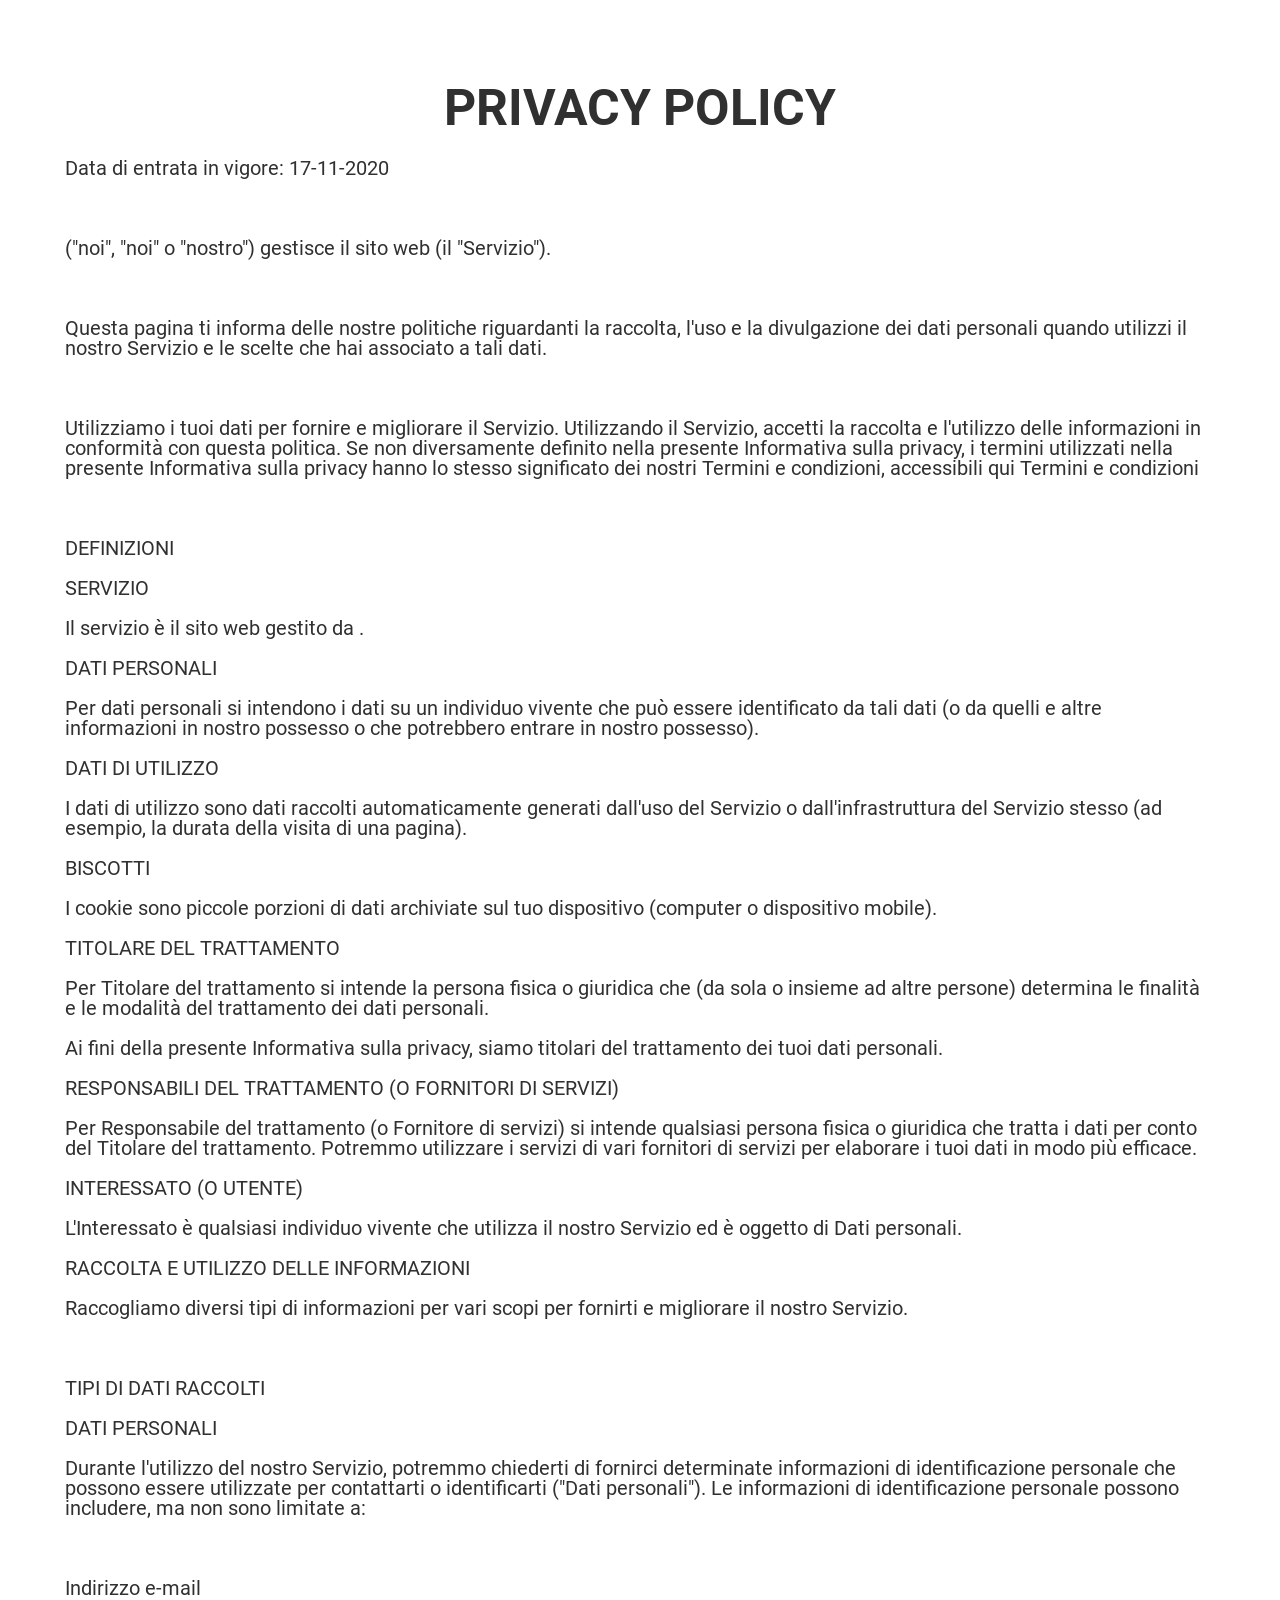
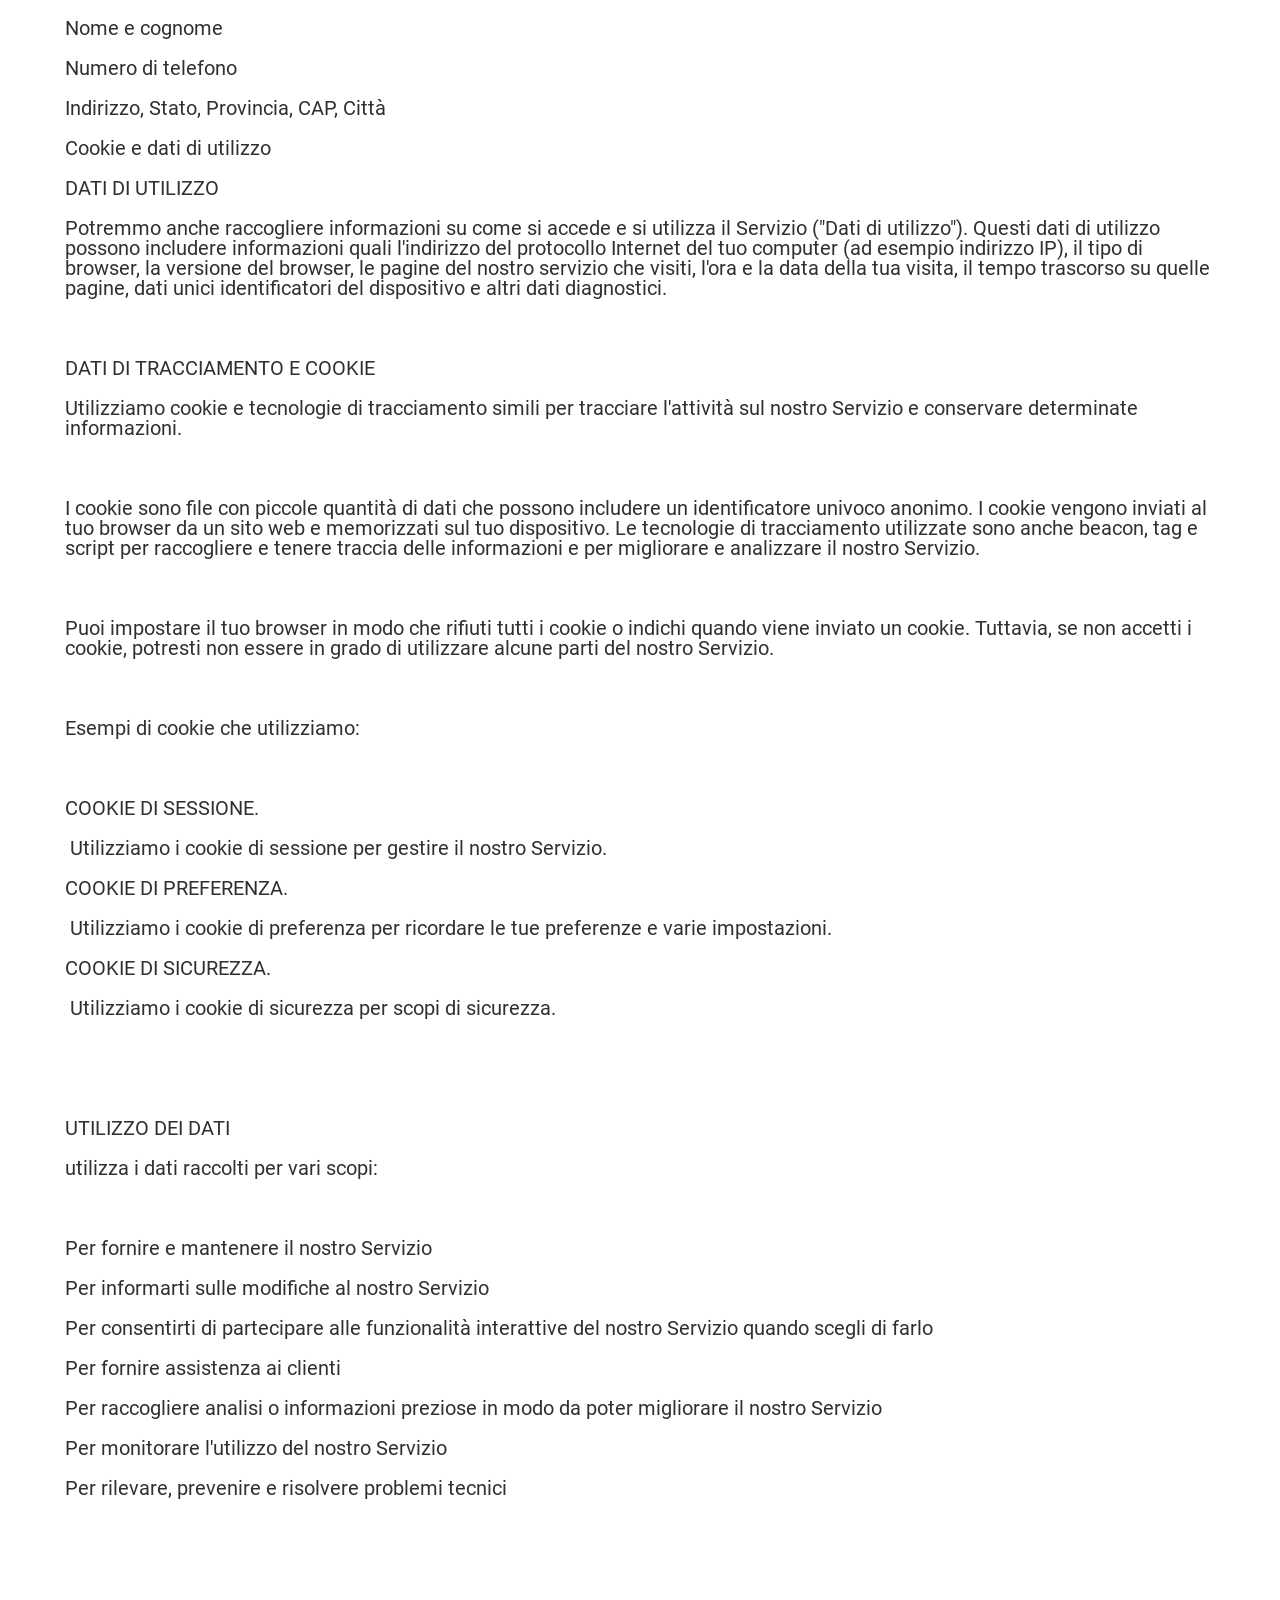
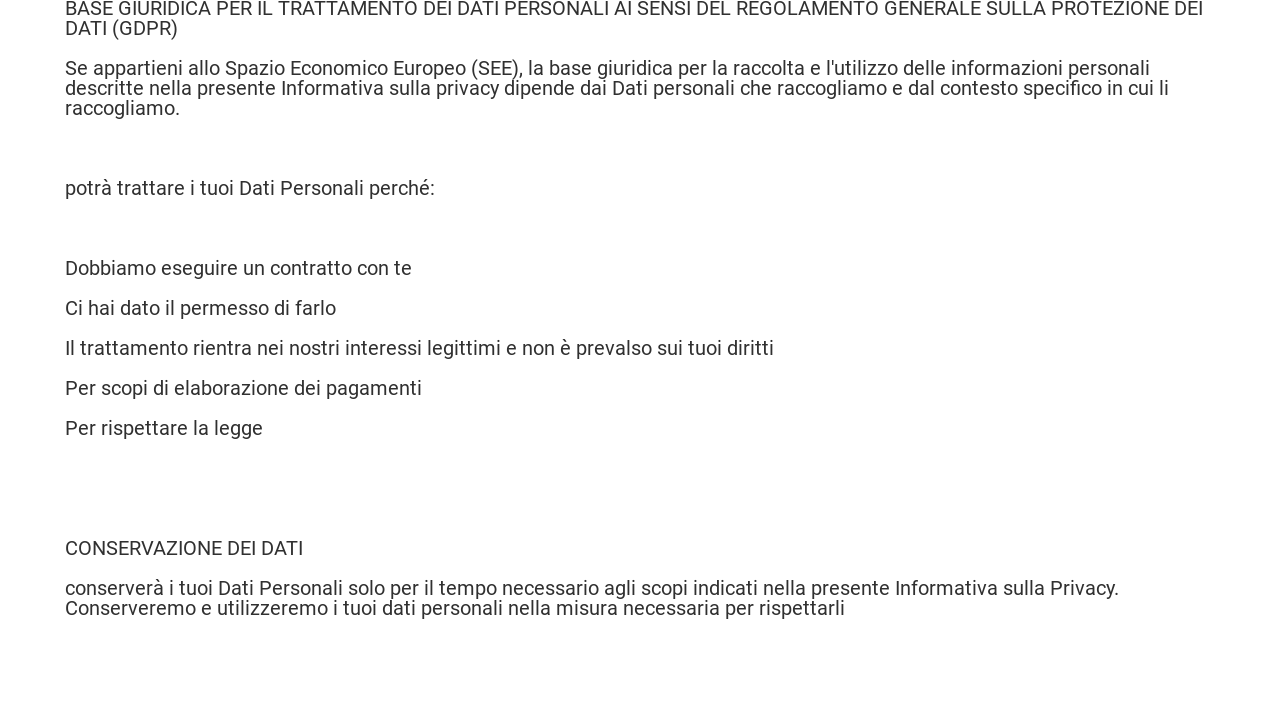
<file: deals/privacy-1720869173239685.html>
<!DOCTYPE html>
				<!-- This website was created in Funnelish. http://funnelish.com -->
				<!-- Last Published: 2024-07-13 11:12:53 +0000 UTC -->
				<html lang="en">
					<head>
	<meta http-equiv="Content-Type" content="text/html; charset=UTF-8"/>
						<title>Privacy</title>
	<link rel="canonical" href="https://lwcaqdwksb.funnelish.com/deals/privacy-1720869173239685.html" />
						<meta http-equiv="X-UA-Compatible" content="ie=edge">
						<meta name="description" content="">
						<meta name="keywords" content="">
						<meta name="author" content="">
						<meta name="userid" content="50875">
						<meta name="pageid" content="1344012">
						<meta name="stepid" content="1209158">
						<meta name="funnelid" content="387081">
						<meta name="version" content="app-v1">
						<meta name="viewport" content="width=device-width, initial-scale=1.0" >
						<!-- FAVICON -->
						<link rel="icon" href="../img-sub/24682/206321/1707845970-package.png">
						<link rel="dns-prefetch" href="https://img.funnelish.com" crossorigin >
						<link rel="preconnect" href="https://img.funnelish.com" crossorigin >
						<link rel="preconnect" href="https://img.funnelish.com" >
						<link rel="dns-prefetch" href="https://img.funnelish.com" >
						<link rel="preconnect" href="https://images.funnelish.com" >
						<link rel="preconnect" href="https://img.youtube.com"  >
						<link rel="dns-prefetch" href="https://img.youtube.com" >
						<link rel="preload" href="../core.min.js" as="script" >
						<link rel="preload" href="../core.min.css" as="style" >
						<!-- Fonts -->
	<link rel="preconnect" href="https://fonts.gstatic.com" crossorigin>
	<style>
	</style>
	<style>
		/* https://fonts.googleapis.com/css?family=Roboto:400,700&display=swap&subset=all */
		@font-face{font-family:roboto;font-style:normal;font-weight:400;font-display:swap;src:url(../s/roboto/v30/KFOmCnqEu92Fr1Mu72xKOzY.woff)format('woff2');unicode-range:U+0460-052F,U+1C80-1C88,U+20B4,U+2DE0-2DFF,U+A640-A69F,U+FE2E-FE2F}@font-face{font-family:roboto;font-style:normal;font-weight:400;font-display:swap;src:url(../s/roboto/v30/KFOmCnqEu92Fr1Mu5mxKOzY.woff)format('woff2');unicode-range:U+0301,U+0400-045F,U+0490-0491,U+04B0-04B1,U+2116}@font-face{font-family:roboto;font-style:normal;font-weight:400;font-display:swap;src:url(../s/roboto/v30/KFOmCnqEu92Fr1Mu7mxKOzY.woff)format('woff2');unicode-range:U+1F00-1FFF}@font-face{font-family:roboto;font-style:normal;font-weight:400;font-display:swap;src:url(../s/roboto/v30/KFOmCnqEu92Fr1Mu4WxKOzY.woff)format('woff2');unicode-range:U+0370-0377,U+037A-037F,U+0384-038A,U+038C,U+038E-03A1,U+03A3-03FF}@font-face{font-family:roboto;font-style:normal;font-weight:400;font-display:swap;src:url(../s/roboto/v30/KFOmCnqEu92Fr1Mu7WxKOzY.woff)format('woff2');unicode-range:U+0102-0103,U+0110-0111,U+0128-0129,U+0168-0169,U+01A0-01A1,U+01AF-01B0,U+0300-0301,U+0303-0304,U+0308-0309,U+0323,U+0329,U+1EA0-1EF9,U+20AB}@font-face{font-family:roboto;font-style:normal;font-weight:400;font-display:swap;src:url(../s/roboto/v30/KFOmCnqEu92Fr1Mu7GxKOzY.woff)format('woff2');unicode-range:U+0100-02AF,U+0304,U+0308,U+0329,U+1E00-1E9F,U+1EF2-1EFF,U+2020,U+20A0-20AB,U+20AD-20C0,U+2113,U+2C60-2C7F,U+A720-A7FF}@font-face{font-family:roboto;font-style:normal;font-weight:400;font-display:swap;src:url(../s/roboto/v30/KFOmCnqEu92Fr1Mu4mxK.woff)format('woff2');unicode-range:U+0000-00FF,U+0131,U+0152-0153,U+02BB-02BC,U+02C6,U+02DA,U+02DC,U+0304,U+0308,U+0329,U+2000-206F,U+2074,U+20AC,U+2122,U+2191,U+2193,U+2212,U+2215,U+FEFF,U+FFFD}@font-face{font-family:roboto;font-style:normal;font-weight:700;font-display:swap;src:url(../s/roboto/v30/KFOlCnqEu92Fr1MmWUlfCRc4EsA.woff)format('woff2');unicode-range:U+0460-052F,U+1C80-1C88,U+20B4,U+2DE0-2DFF,U+A640-A69F,U+FE2E-FE2F}@font-face{font-family:roboto;font-style:normal;font-weight:700;font-display:swap;src:url(../s/roboto/v30/KFOlCnqEu92Fr1MmWUlfABc4EsA.woff)format('woff2');unicode-range:U+0301,U+0400-045F,U+0490-0491,U+04B0-04B1,U+2116}@font-face{font-family:roboto;font-style:normal;font-weight:700;font-display:swap;src:url(../s/roboto/v30/KFOlCnqEu92Fr1MmWUlfCBc4EsA.woff)format('woff2');unicode-range:U+1F00-1FFF}@font-face{font-family:roboto;font-style:normal;font-weight:700;font-display:swap;src:url(../s/roboto/v30/KFOlCnqEu92Fr1MmWUlfBxc4EsA.woff)format('woff2');unicode-range:U+0370-0377,U+037A-037F,U+0384-038A,U+038C,U+038E-03A1,U+03A3-03FF}@font-face{font-family:roboto;font-style:normal;font-weight:700;font-display:swap;src:url(../s/roboto/v30/KFOlCnqEu92Fr1MmWUlfCxc4EsA.woff)format('woff2');unicode-range:U+0102-0103,U+0110-0111,U+0128-0129,U+0168-0169,U+01A0-01A1,U+01AF-01B0,U+0300-0301,U+0303-0304,U+0308-0309,U+0323,U+0329,U+1EA0-1EF9,U+20AB}@font-face{font-family:roboto;font-style:normal;font-weight:700;font-display:swap;src:url(../s/roboto/v30/KFOlCnqEu92Fr1MmWUlfChc4EsA.woff)format('woff2');unicode-range:U+0100-02AF,U+0304,U+0308,U+0329,U+1E00-1E9F,U+1EF2-1EFF,U+2020,U+20A0-20AB,U+20AD-20C0,U+2113,U+2C60-2C7F,U+A720-A7FF}@font-face{font-family:roboto;font-style:normal;font-weight:700;font-display:swap;src:url(../s/roboto/v30/KFOlCnqEu92Fr1MmWUlfBBc4.woff)format('woff2');unicode-range:U+0000-00FF,U+0131,U+0152-0153,U+02BB-02BC,U+02C6,U+02DA,U+02DC,U+0304,U+0308,U+0329,U+2000-206F,U+2074,U+20AC,U+2122,U+2191,U+2193,U+2212,U+2215,U+FEFF,U+FFFD}
	</style>
						<!-- Funnel -->
						<script>let FUNNEL = {"id":387081,"name":"Servolly Template","currency_code":"EUR","test_mode":false};</script>
						<!-- Products -->
						<script>let PRODUCTS = null;</script>
						<!-- Step -->
						<script>let STEP = {"id":1209158,"created_at":"2024-07-13T11:12:53Z","updated_at":"2024-07-13T11:12:53Z","name":"Privacy","path":"privacy-1720869173239685","type":6,"url":"LWCaqDWksb.funnelish.com/deals/privacy-1720869173239685","user_id":50875,"funnel_id":387081,"template_id":0,"order_index":2,"thumbnail_hash":"","domain_name":"LWCaqDWksb.funnelish.com","domain_id":1,"pages":null,"ab_type":"","cloning_products":null};</script>
						<!-- Apps Head -->
						<script>
	let APPS = [];
</script>
						<link async rel="stylesheet" href="../core.min.css" >
						<script>
							/*! lazysizes - v5.3.1 */
							!function(e){var t=function(u,D,f){"use strict";var k,H;if(function(){var e;var t={lazyClass:"lazyload",loadedClass:"lazyloaded",loadingClass:"lazyloading",preloadClass:"lazypreload",errorClass:"lazyerror",autosizesClass:"lazyautosizes",fastLoadedClass:"ls-is-cached",iframeLoadMode:0,srcAttr:"data-src",srcsetAttr:"data-srcset",sizesAttr:"data-sizes",minSize:40,customMedia:{},init:true,expFactor:1.5,hFac:.8,loadMode:2,loadHidden:true,ricTimeout:0,throttleDelay:125};H=u.lazySizesConfig||u.lazysizesConfig||{};for(e in t){if(!(e in H)){H[e]=t[e]}}}(),!D||!D.getElementsByClassName){return{init:function(){},cfg:H,noSupport:true}}var O=D.documentElement,i=u.HTMLPictureElement,P="addEventListener",$="getAttribute",q=u[P].bind(u),I=u.setTimeout,U=u.requestAnimationFrame||I,o=u.requestIdleCallback,j=/^picture$/i,r=["load","error","lazyincluded","_lazyloaded"],a={},G=Array.prototype.forEach,J=function(e,t){if(!a[t]){a[t]=new RegExp("(\\s|^)"+t+"(\\s|$)")}return a[t].test(e[$]("class")||"")&&a[t]},K=function(e,t){if(!J(e,t)){e.setAttribute("class",(e[$]("class")||"").trim()+" "+t)}},Q=function(e,t){var a;if(a=J(e,t)){e.setAttribute("class",(e[$]("class")||"").replace(a," "))}},V=function(t,a,e){var i=e?P:"removeEventListener";if(e){V(t,a)}r.forEach(function(e){t[i](e,a)})},X=function(e,t,a,i,r){var n=D.createEvent("Event");if(!a){a={}}a.instance=k;n.initEvent(t,!i,!r);n.detail=a;e.dispatchEvent(n);return n},Y=function(e,t){var a;if(!i&&(a=u.picturefill||H.pf)){if(t&&t.src&&!e[$]("srcset")){e.setAttribute("srcset",t.src)}a({reevaluate:true,elements:[e]})}else if(t&&t.src){e.src=t.src}},Z=function(e,t){return(getComputedStyle(e,null)||{})[t]},s=function(e,t,a){a=a||e.offsetWidth;while(a<H.minSize&&t&&!e._lazysizesWidth){a=t.offsetWidth;t=t.parentNode}return a},ee=function(){var a,i;var t=[];var r=[];var n=t;var s=function(){var e=n;n=t.length?r:t;a=true;i=false;while(e.length){e.shift()()}a=false};var e=function(e,t){if(a&&!t){e.apply(this,arguments)}else{n.push(e);if(!i){i=true;(D.hidden?I:U)(s)}}};e._lsFlush=s;return e}(),te=function(a,e){return e?function(){ee(a)}:function(){var e=this;var t=arguments;ee(function(){a.apply(e,t)})}},ae=function(e){var a;var i=0;var r=H.throttleDelay;var n=H.ricTimeout;var t=function(){a=false;i=f.now();e()};var s=o&&n>49?function(){o(t,{timeout:n});if(n!==H.ricTimeout){n=H.ricTimeout}}:te(function(){I(t)},true);return function(e){var t;if(e=e===true){n=33}if(a){return}a=true;t=r-(f.now()-i);if(t<0){t=0}if(e||t<9){s()}else{I(s,t)}}},ie=function(e){var t,a;var i=99;var r=function(){t=null;e()};var n=function(){var e=f.now()-a;if(e<i){I(n,i-e)}else{(o||r)(r)}};return function(){a=f.now();if(!t){t=I(n,i)}}},e=function(){var v,m,c,h,e;var y,z,g,p,C,b,A;var n=/^img$/i;var d=/^iframe$/i;var E="onscroll"in u&&!/(gle|ing)bot/.test(navigator.userAgent);var _=0;var w=0;var M=0;var N=-1;var L=function(e){M--;if(!e||M<0||!e.target){M=0}};var x=function(e){if(A==null){A=Z(D.body,"visibility")=="hidden"}return A||!(Z(e.parentNode,"visibility")=="hidden"&&Z(e,"visibility")=="hidden")};var W=function(e,t){var a;var i=e;var r=x(e);g-=t;b+=t;p-=t;C+=t;while(r&&(i=i.offsetParent)&&i!=D.body&&i!=O){r=(Z(i,"opacity")||1)>0;if(r&&Z(i,"overflow")!="visible"){a=i.getBoundingClientRect();r=C>a.left&&p<a.right&&b>a.top-1&&g<a.bottom+1}}return r};var t=function(){var e,t,a,i,r,n,s,o,l,u,f,c;var d=k.elements;if((h=H.loadMode)&&M<8&&(e=d.length)){t=0;N++;for(;t<e;t++){if(!d[t]||d[t]._lazyRace){continue}if(!E||k.prematureUnveil&&k.prematureUnveil(d[t])){R(d[t]);continue}if(!(o=d[t][$]("data-expand"))||!(n=o*1)){n=w}if(!u){u=!H.expand||H.expand<1?O.clientHeight>500&&O.clientWidth>500?500:370:H.expand;k._defEx=u;f=u*H.expFactor;c=H.hFac;A=null;if(w<f&&M<1&&N>2&&h>2&&!D.hidden){w=f;N=0}else if(h>1&&N>1&&M<6){w=u}else{w=_}}if(l!==n){y=innerWidth+n*c;z=innerHeight+n;s=n*-1;l=n}a=d[t].getBoundingClientRect();if((b=a.bottom)>=s&&(g=a.top)<=z&&(C=a.right)>=s*c&&(p=a.left)<=y&&(b||C||p||g)&&(H.loadHidden||x(d[t]))&&(m&&M<3&&!o&&(h<3||N<4)||W(d[t],n))){R(d[t]);r=true;if(M>9){break}}else if(!r&&m&&!i&&M<4&&N<4&&h>2&&(v[0]||H.preloadAfterLoad)&&(v[0]||!o&&(b||C||p||g||d[t][$](H.sizesAttr)!="auto"))){i=v[0]||d[t]}}if(i&&!r){R(i)}}};var a=ae(t);var S=function(e){var t=e.target;if(t._lazyCache){delete t._lazyCache;return}L(e);K(t,H.loadedClass);Q(t,H.loadingClass);V(t,B);X(t,"lazyloaded")};var i=te(S);var B=function(e){i({target:e.target})};var T=function(e,t){var a=e.getAttribute("data-load-mode")||H.iframeLoadMode;if(a==0){e.contentWindow.location.replace(t)}else if(a==1){e.src=t}};var F=function(e){var t;var a=e[$](H.srcsetAttr);if(t=H.customMedia[e[$]("data-media")||e[$]("media")]){e.setAttribute("media",t)}if(a){e.setAttribute("srcset",a)}};var s=te(function(t,e,a,i,r){var n,s,o,l,u,f;if(!(u=X(t,"lazybeforeunveil",e)).defaultPrevented){if(i){if(a){K(t,H.autosizesClass)}else{t.setAttribute("sizes",i)}}s=t[$](H.srcsetAttr);n=t[$](H.srcAttr);if(r){o=t.parentNode;l=o&&j.test(o.nodeName||"")}f=e.firesLoad||"src"in t&&(s||n||l);u={target:t};K(t,H.loadingClass);if(f){clearTimeout(c);c=I(L,2500);V(t,B,true)}if(l){G.call(o.getElementsByTagName("source"),F)}if(s){t.setAttribute("srcset",s)}else if(n&&!l){if(d.test(t.nodeName)){T(t,n)}else{t.src=n}}if(r&&(s||l)){Y(t,{src:n})}}if(t._lazyRace){delete t._lazyRace}Q(t,H.lazyClass);ee(function(){var e=t.complete&&t.naturalWidth>1;if(!f||e){if(e){K(t,H.fastLoadedClass)}S(u);t._lazyCache=true;I(function(){if("_lazyCache"in t){delete t._lazyCache}},9)}if(t.loading=="lazy"){M--}},true)});var R=function(e){if(e._lazyRace){return}var t;var a=n.test(e.nodeName);var i=a&&(e[$](H.sizesAttr)||e[$]("sizes"));var r=i=="auto";if((r||!m)&&a&&(e[$]("src")||e.srcset)&&!e.complete&&!J(e,H.errorClass)&&J(e,H.lazyClass)){return}t=X(e,"lazyunveilread").detail;if(r){re.updateElem(e,true,e.offsetWidth)}e._lazyRace=true;M++;s(e,t,r,i,a)};var r=ie(function(){H.loadMode=3;a()});var o=function(){if(H.loadMode==3){H.loadMode=2}r()};var l=function(){if(m){return}if(f.now()-e<999){I(l,999);return}m=true;H.loadMode=3;a();q("scroll",o,true)};return{_:function(){e=f.now();k.elements=D.getElementsByClassName(H.lazyClass);v=D.getElementsByClassName(H.lazyClass+" "+H.preloadClass);q("scroll",a,true);q("resize",a,true);q("pageshow",function(e){if(e.persisted){var t=D.querySelectorAll("."+H.loadingClass);if(t.length&&t.forEach){U(function(){t.forEach(function(e){if(e.complete){R(e)}})})}}});if(u.MutationObserver){new MutationObserver(a).observe(O,{childList:true,subtree:true,attributes:true})}else{O[P]("DOMNodeInserted",a,true);O[P]("DOMAttrModified",a,true);setInterval(a,999)}q("hashchange",a,true);["focus","mouseover","click","load","transitionend","animationend"].forEach(function(e){D[P](e,a,true)});if(/d$|^c/.test(D.readyState)){l()}else{q("load",l);D[P]("DOMContentLoaded",a);I(l,2e4)}if(k.elements.length){t();ee._lsFlush()}else{a()}},checkElems:a,unveil:R,_aLSL:o}}(),re=function(){var a;var n=te(function(e,t,a,i){var r,n,s;e._lazysizesWidth=i;i+="px";e.setAttribute("sizes",i);if(j.test(t.nodeName||"")){r=t.getElementsByTagName("source");for(n=0,s=r.length;n<s;n++){r[n].setAttribute("sizes",i)}}if(!a.detail.dataAttr){Y(e,a.detail)}});var i=function(e,t,a){var i;var r=e.parentNode;if(r){a=s(e,r,a);i=X(e,"lazybeforesizes",{width:a,dataAttr:!!t});if(!i.defaultPrevented){a=i.detail.width;if(a&&a!==e._lazysizesWidth){n(e,r,i,a)}}}};var e=function(){var e;var t=a.length;if(t){e=0;for(;e<t;e++){i(a[e])}}};var t=ie(e);return{_:function(){a=D.getElementsByClassName(H.autosizesClass);q("resize",t)},checkElems:t,updateElem:i}}(),t=function(){if(!t.i&&D.getElementsByClassName){t.i=true;re._();e._()}};return I(function(){H.init&&t()}),k={cfg:H,autoSizer:re,loader:e,init:t,uP:Y,aC:K,rC:Q,hC:J,fire:X,gW:s,rAF:ee}}(e,e.document,Date);e.lazySizes=t,"object"==typeof module&&module.exports&&(module.exports=t)}("undefined"!=typeof window?window:{});
						</script>
						<!-- Custom CSS -->
						<style>/* CSS */
    </style>
						<!-- Funnel - Lazy Tracking Codes -->
						<script>let LAZY_CODES = [];</script>
						<!-- Funnel - Custom Tracking Codes (Head) -->
						<!-- Custom JS (Head) -->
					</head>
					<body>
						<div id=render-table class="main_wrapper_main desktop_grid" style="background-color: rgb(255, 255, 255); background-size: auto; background-repeat: no-repeat; padding: 68px 30px 100px; border-width: 0px; border-style: solid; border-color: transparent; color: rgb(37, 42, 50); font-family: Roboto; font-size: 14px;"><main class=main-wrapper><section data-v-6bea8f81 data-eid=636682 id=636682 class="section full" style="background-size: auto; background-repeat: no-repeat;"><div data-v-4b3acc2c data-v-6bea8f81 data-eid=301005 id=301005 class=section_row style="border-width: 0px; border-style: solid; border-color: transparent; color: rgb(48, 48, 48); font-size: 14px; text-align: initial; margin: 0px; padding: 0px; background-size: auto; background-repeat: no-repeat;"><div data-v-796cd32d data-v-4b3acc2c class=row-column style="width: 100%;"><div data-v-3607a525 data-v-796cd32d data-eid=198883 class=element-wrapper><div data-v-3607a525 class="headline el-198883" style="line-height: 1; margin: 10px 0px 0px; padding: 5px; text-shadow: transparent 0px 0px 0px;"><style> .el-198883  {
    font-size: 18px;
    text-align: center;
} </style><div class=headline-inner><h1 style="text-align: center;"><strong style="font-size: 50px;">PRIVACY POLICY</strong></h1></div></div></div></div></div><div data-v-4b3acc2c data-v-6bea8f81 data-eid=35167 id=35167 class=section_row style="border-width: 0px; border-style: solid; border-color: transparent; color: rgb(48, 48, 48); font-size: 14px; text-align: initial; margin: 0px; padding: 0px; background-size: auto; background-repeat: no-repeat;"><div data-v-796cd32d data-v-4b3acc2c class=row-column style="width: 100%;"><div data-v-3607a525 data-v-796cd32d data-eid=242925 class=element-wrapper><div data-v-3607a525 class="paragraph el-242925" style="line-height: 1; margin: 10px 0px 0px; padding: 10px; text-shadow: transparent 0px 0px 0px;"><style> .el-242925  {
    font-size: 20px;
    text-align: left;
} </style><div class=paragraph-inner><p>Data di entrata in vigore: 17-11-2020<p><br><p><br><p><br><p>("noi", "noi" o "nostro") gestisce il sito web (il "Servizio").<p><br><p><br><p><br><p>Questa pagina ti informa delle nostre politiche riguardanti la raccolta, l'uso e la divulgazione dei dati personali quando utilizzi il nostro Servizio e le scelte che hai associato a tali dati.<p><br><p><br><p><br><p>Utilizziamo i tuoi dati per fornire e migliorare il Servizio. Utilizzando il Servizio, accetti la raccolta e l'utilizzo delle informazioni in conformità con questa politica. Se non diversamente definito nella presente Informativa sulla privacy, i termini utilizzati nella presente Informativa sulla privacy hanno lo stesso significato dei nostri Termini e condizioni, accessibili qui Termini e condizioni<p><br><p><br><p><br><p>DEFINIZIONI<p><br><p>SERVIZIO<p><br><p>Il servizio è il sito web gestito da .<p><br><p>DATI PERSONALI<p><br><p>Per dati personali si intendono i dati su un individuo vivente che può essere identificato da tali dati (o da quelli e altre informazioni in nostro possesso o che potrebbero entrare in nostro possesso).<p><br><p>DATI DI UTILIZZO<p><br><p>I dati di utilizzo sono dati raccolti automaticamente generati dall'uso del Servizio o dall'infrastruttura del Servizio stesso (ad esempio, la durata della visita di una pagina).<p><br><p>BISCOTTI<p><br><p>I cookie sono piccole porzioni di dati archiviate sul tuo dispositivo (computer o dispositivo mobile).<p><br><p>TITOLARE DEL TRATTAMENTO<p><br><p>Per Titolare del trattamento si intende la persona fisica o giuridica che (da sola o insieme ad altre persone) determina le finalità e le modalità del trattamento dei dati personali.<p><br><p>Ai fini della presente Informativa sulla privacy, siamo titolari del trattamento dei tuoi dati personali.<p><br><p>RESPONSABILI DEL TRATTAMENTO (O FORNITORI DI SERVIZI)<p><br><p>Per Responsabile del trattamento (o Fornitore di servizi) si intende qualsiasi persona fisica o giuridica che tratta i dati per conto del Titolare del trattamento. Potremmo utilizzare i servizi di vari fornitori di servizi per elaborare i tuoi dati in modo più efficace.<p><br><p>INTERESSATO (O UTENTE)<p><br><p>L'Interessato è qualsiasi individuo vivente che utilizza il nostro Servizio ed è oggetto di Dati personali.<p><br><p>RACCOLTA E UTILIZZO DELLE INFORMAZIONI<p><br><p>Raccogliamo diversi tipi di informazioni per vari scopi per fornirti e migliorare il nostro Servizio.<p><br><p><br><p><br><p>TIPI DI DATI RACCOLTI<p><br><p>DATI PERSONALI<p><br><p>Durante l'utilizzo del nostro Servizio, potremmo chiederti di fornirci determinate informazioni di identificazione personale che possono essere utilizzate per contattarti o identificarti ("Dati personali"). Le informazioni di identificazione personale possono includere, ma non sono limitate a:<p><br><p><br><p><br><p>Indirizzo e-mail<p><br><p>Nome e cognome<p><br><p>Numero di telefono<p><br><p>Indirizzo, Stato, Provincia, CAP, Città<p><br><p>Cookie e dati di utilizzo<p><br><p>DATI DI UTILIZZO<p><br><p>Potremmo anche raccogliere informazioni su come si accede e si utilizza il Servizio ("Dati di utilizzo"). Questi dati di utilizzo possono includere informazioni quali l'indirizzo del protocollo Internet del tuo computer (ad esempio indirizzo IP), il tipo di browser, la versione del browser, le pagine del nostro servizio che visiti, l'ora e la data della tua visita, il tempo trascorso su quelle pagine, dati unici identificatori del dispositivo e altri dati diagnostici.<p><br><p><br><p><br><p>DATI DI TRACCIAMENTO E COOKIE<p><br><p>Utilizziamo cookie e tecnologie di tracciamento simili per tracciare l'attività sul nostro Servizio e conservare determinate informazioni.<p><br><p><br><p><br><p>I cookie sono file con piccole quantità di dati che possono includere un identificatore univoco anonimo. I cookie vengono inviati al tuo browser da un sito web e memorizzati sul tuo dispositivo. Le tecnologie di tracciamento utilizzate sono anche beacon, tag e script per raccogliere e tenere traccia delle informazioni e per migliorare e analizzare il nostro Servizio.<p><br><p><br><p><br><p>Puoi impostare il tuo browser in modo che rifiuti tutti i cookie o indichi quando viene inviato un cookie. Tuttavia, se non accetti i cookie, potresti non essere in grado di utilizzare alcune parti del nostro Servizio.<p><br><p><br><p><br><p>Esempi di cookie che utilizziamo:<p><br><p><br><p><br><p>COOKIE DI SESSIONE.<p><br><p>&nbsp;Utilizziamo i cookie di sessione per gestire il nostro Servizio.<p><br><p>COOKIE DI PREFERENZA.<p><br><p>&nbsp;Utilizziamo i cookie di preferenza per ricordare le tue preferenze e varie impostazioni.<p><br><p>COOKIE DI SICUREZZA.<p><br><p>&nbsp;Utilizziamo i cookie di sicurezza per scopi di sicurezza.<p><br><p><br><p><br><p><br><p><br><p>UTILIZZO DEI DATI<p><br><p>utilizza i dati raccolti per vari scopi:<p><br><p><br><p><br><p>Per fornire e mantenere il nostro Servizio<p><br><p>Per informarti sulle modifiche al nostro Servizio<p><br><p>Per consentirti di partecipare alle funzionalità interattive del nostro Servizio quando scegli di farlo<p><br><p>Per fornire assistenza ai clienti<p><br><p>Per raccogliere analisi o informazioni preziose in modo da poter migliorare il nostro Servizio<p><br><p>Per monitorare l'utilizzo del nostro Servizio<p><br><p>Per rilevare, prevenire e risolvere problemi tecnici<p><br><p><br><p><br><p><br><p><br><p>BASE GIURIDICA PER IL TRATTAMENTO DEI DATI PERSONALI AI SENSI DEL REGOLAMENTO GENERALE SULLA PROTEZIONE DEI DATI (GDPR)<p><br><p>Se appartieni allo Spazio Economico Europeo (SEE), la base giuridica per la raccolta e l'utilizzo delle informazioni personali descritte nella presente Informativa sulla privacy dipende dai Dati personali che raccogliamo e dal contesto specifico in cui li raccogliamo.<p><br><p><br><p><br><p>potrà trattare i tuoi Dati Personali perché:<p><br><p><br><p><br><p>Dobbiamo eseguire un contratto con te<p><br><p>Ci hai dato il permesso di farlo<p><br><p>Il trattamento rientra nei nostri interessi legittimi e non è prevalso sui tuoi diritti<p><br><p>Per scopi di elaborazione dei pagamenti<p><br><p>Per rispettare la legge<p><br><p><br><p><br><p><br><p><br><p>CONSERVAZIONE DEI DATI<p><br><p>conserverà i tuoi Dati Personali solo per il tempo necessario agli scopi indicati nella presente Informativa sulla Privacy. Conserveremo e utilizzeremo i tuoi dati personali nella misura necessaria per rispettarli</div></div></div></div></div></section></main></div><style id=el-hover-styles></style>
						<!-- Apps Body -->
						<!-- Popups -->
						<script src="../core.min.js" type="application/javascript"></script>
						<!-- Icons -->
						<!-- Funnel - Custom Tracking Codes (Body) -->
						<!-- Custom JS (Body) -->
					</body>
				</html>
</file>
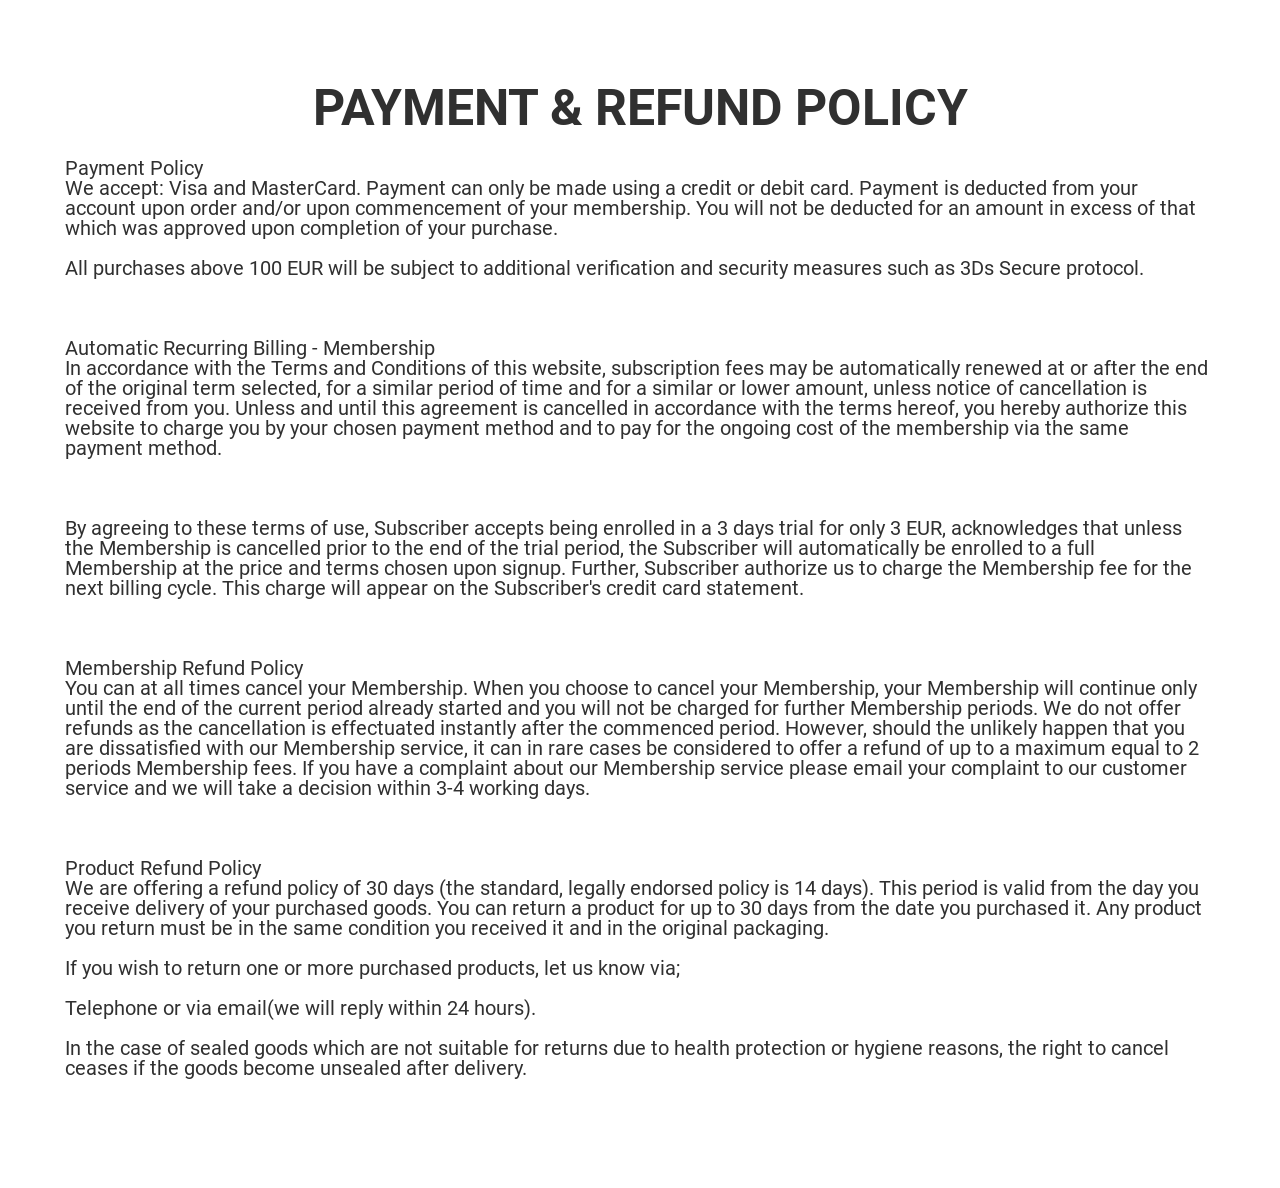
<file: deals/refund-policy-1720869173308778.html>
<!DOCTYPE html>
				<!-- This website was created in Funnelish. http://funnelish.com -->
				<!-- Last Published: 2024-07-13 11:12:53 +0000 UTC -->
				<html lang="en">
					<head>
	<meta http-equiv="Content-Type" content="text/html; charset=UTF-8"/>
						<title>Refund Policy</title>
	<link rel="canonical" href="https://lwcaqdwksb.funnelish.com/deals/refund-policy-1720869173308778.html" />
						<meta http-equiv="X-UA-Compatible" content="ie=edge">
						<meta name="description" content="">
						<meta name="keywords" content="">
						<meta name="author" content="">
						<meta name="userid" content="50875">
						<meta name="pageid" content="1344014">
						<meta name="stepid" content="1209160">
						<meta name="funnelid" content="387081">
						<meta name="version" content="app-v1">
						<meta name="viewport" content="width=device-width, initial-scale=1.0" >
						<!-- FAVICON -->
						<link rel="icon" href="../img-sub/24682/206321/1707845970-package.png">
						<link rel="dns-prefetch" href="https://img.funnelish.com" crossorigin >
						<link rel="preconnect" href="https://img.funnelish.com" crossorigin >
						<link rel="preconnect" href="https://img.funnelish.com" >
						<link rel="dns-prefetch" href="https://img.funnelish.com" >
						<link rel="preconnect" href="https://images.funnelish.com" >
						<link rel="preconnect" href="https://img.youtube.com"  >
						<link rel="dns-prefetch" href="https://img.youtube.com" >
						<link rel="preload" href="../core.min.js" as="script" >
						<link rel="preload" href="../core.min.css" as="style" >
						<!-- Fonts -->
	<link rel="preconnect" href="https://fonts.gstatic.com" crossorigin>
	<style>
	</style>
	<style>
		/* https://fonts.googleapis.com/css?family=Roboto:400,700&display=swap&subset=all */
		@font-face{font-family:roboto;font-style:normal;font-weight:400;font-display:swap;src:url(../s/roboto/v30/KFOmCnqEu92Fr1Mu72xKOzY.woff)format('woff2');unicode-range:U+0460-052F,U+1C80-1C88,U+20B4,U+2DE0-2DFF,U+A640-A69F,U+FE2E-FE2F}@font-face{font-family:roboto;font-style:normal;font-weight:400;font-display:swap;src:url(../s/roboto/v30/KFOmCnqEu92Fr1Mu5mxKOzY.woff)format('woff2');unicode-range:U+0301,U+0400-045F,U+0490-0491,U+04B0-04B1,U+2116}@font-face{font-family:roboto;font-style:normal;font-weight:400;font-display:swap;src:url(../s/roboto/v30/KFOmCnqEu92Fr1Mu7mxKOzY.woff)format('woff2');unicode-range:U+1F00-1FFF}@font-face{font-family:roboto;font-style:normal;font-weight:400;font-display:swap;src:url(../s/roboto/v30/KFOmCnqEu92Fr1Mu4WxKOzY.woff)format('woff2');unicode-range:U+0370-0377,U+037A-037F,U+0384-038A,U+038C,U+038E-03A1,U+03A3-03FF}@font-face{font-family:roboto;font-style:normal;font-weight:400;font-display:swap;src:url(../s/roboto/v30/KFOmCnqEu92Fr1Mu7WxKOzY.woff)format('woff2');unicode-range:U+0102-0103,U+0110-0111,U+0128-0129,U+0168-0169,U+01A0-01A1,U+01AF-01B0,U+0300-0301,U+0303-0304,U+0308-0309,U+0323,U+0329,U+1EA0-1EF9,U+20AB}@font-face{font-family:roboto;font-style:normal;font-weight:400;font-display:swap;src:url(../s/roboto/v30/KFOmCnqEu92Fr1Mu7GxKOzY.woff)format('woff2');unicode-range:U+0100-02AF,U+0304,U+0308,U+0329,U+1E00-1E9F,U+1EF2-1EFF,U+2020,U+20A0-20AB,U+20AD-20C0,U+2113,U+2C60-2C7F,U+A720-A7FF}@font-face{font-family:roboto;font-style:normal;font-weight:400;font-display:swap;src:url(../s/roboto/v30/KFOmCnqEu92Fr1Mu4mxK.woff)format('woff2');unicode-range:U+0000-00FF,U+0131,U+0152-0153,U+02BB-02BC,U+02C6,U+02DA,U+02DC,U+0304,U+0308,U+0329,U+2000-206F,U+2074,U+20AC,U+2122,U+2191,U+2193,U+2212,U+2215,U+FEFF,U+FFFD}@font-face{font-family:roboto;font-style:normal;font-weight:700;font-display:swap;src:url(../s/roboto/v30/KFOlCnqEu92Fr1MmWUlfCRc4EsA.woff)format('woff2');unicode-range:U+0460-052F,U+1C80-1C88,U+20B4,U+2DE0-2DFF,U+A640-A69F,U+FE2E-FE2F}@font-face{font-family:roboto;font-style:normal;font-weight:700;font-display:swap;src:url(../s/roboto/v30/KFOlCnqEu92Fr1MmWUlfABc4EsA.woff)format('woff2');unicode-range:U+0301,U+0400-045F,U+0490-0491,U+04B0-04B1,U+2116}@font-face{font-family:roboto;font-style:normal;font-weight:700;font-display:swap;src:url(../s/roboto/v30/KFOlCnqEu92Fr1MmWUlfCBc4EsA.woff)format('woff2');unicode-range:U+1F00-1FFF}@font-face{font-family:roboto;font-style:normal;font-weight:700;font-display:swap;src:url(../s/roboto/v30/KFOlCnqEu92Fr1MmWUlfBxc4EsA.woff)format('woff2');unicode-range:U+0370-0377,U+037A-037F,U+0384-038A,U+038C,U+038E-03A1,U+03A3-03FF}@font-face{font-family:roboto;font-style:normal;font-weight:700;font-display:swap;src:url(../s/roboto/v30/KFOlCnqEu92Fr1MmWUlfCxc4EsA.woff)format('woff2');unicode-range:U+0102-0103,U+0110-0111,U+0128-0129,U+0168-0169,U+01A0-01A1,U+01AF-01B0,U+0300-0301,U+0303-0304,U+0308-0309,U+0323,U+0329,U+1EA0-1EF9,U+20AB}@font-face{font-family:roboto;font-style:normal;font-weight:700;font-display:swap;src:url(../s/roboto/v30/KFOlCnqEu92Fr1MmWUlfChc4EsA.woff)format('woff2');unicode-range:U+0100-02AF,U+0304,U+0308,U+0329,U+1E00-1E9F,U+1EF2-1EFF,U+2020,U+20A0-20AB,U+20AD-20C0,U+2113,U+2C60-2C7F,U+A720-A7FF}@font-face{font-family:roboto;font-style:normal;font-weight:700;font-display:swap;src:url(../s/roboto/v30/KFOlCnqEu92Fr1MmWUlfBBc4.woff)format('woff2');unicode-range:U+0000-00FF,U+0131,U+0152-0153,U+02BB-02BC,U+02C6,U+02DA,U+02DC,U+0304,U+0308,U+0329,U+2000-206F,U+2074,U+20AC,U+2122,U+2191,U+2193,U+2212,U+2215,U+FEFF,U+FFFD}
	</style>
						<!-- Funnel -->
						<script>let FUNNEL = {"id":387081,"name":"Servolly Template","currency_code":"EUR","test_mode":false};</script>
						<!-- Products -->
						<script>let PRODUCTS = null;</script>
						<!-- Step -->
						<script>let STEP = {"id":1209160,"created_at":"2024-07-13T11:12:53Z","updated_at":"2024-07-13T11:12:53Z","name":"Refund Policy","path":"refund-policy-1720869173308778","type":6,"url":"LWCaqDWksb.funnelish.com/deals/refund-policy-1720869173308778","user_id":50875,"funnel_id":387081,"template_id":0,"order_index":4,"thumbnail_hash":"","domain_name":"LWCaqDWksb.funnelish.com","domain_id":1,"pages":null,"ab_type":"","cloning_products":null};</script>
						<!-- Apps Head -->
						<script>
	let APPS = [];
</script>
						<link async rel="stylesheet" href="../core.min.css" >
						<script>
							/*! lazysizes - v5.3.1 */
							!function(e){var t=function(u,D,f){"use strict";var k,H;if(function(){var e;var t={lazyClass:"lazyload",loadedClass:"lazyloaded",loadingClass:"lazyloading",preloadClass:"lazypreload",errorClass:"lazyerror",autosizesClass:"lazyautosizes",fastLoadedClass:"ls-is-cached",iframeLoadMode:0,srcAttr:"data-src",srcsetAttr:"data-srcset",sizesAttr:"data-sizes",minSize:40,customMedia:{},init:true,expFactor:1.5,hFac:.8,loadMode:2,loadHidden:true,ricTimeout:0,throttleDelay:125};H=u.lazySizesConfig||u.lazysizesConfig||{};for(e in t){if(!(e in H)){H[e]=t[e]}}}(),!D||!D.getElementsByClassName){return{init:function(){},cfg:H,noSupport:true}}var O=D.documentElement,i=u.HTMLPictureElement,P="addEventListener",$="getAttribute",q=u[P].bind(u),I=u.setTimeout,U=u.requestAnimationFrame||I,o=u.requestIdleCallback,j=/^picture$/i,r=["load","error","lazyincluded","_lazyloaded"],a={},G=Array.prototype.forEach,J=function(e,t){if(!a[t]){a[t]=new RegExp("(\\s|^)"+t+"(\\s|$)")}return a[t].test(e[$]("class")||"")&&a[t]},K=function(e,t){if(!J(e,t)){e.setAttribute("class",(e[$]("class")||"").trim()+" "+t)}},Q=function(e,t){var a;if(a=J(e,t)){e.setAttribute("class",(e[$]("class")||"").replace(a," "))}},V=function(t,a,e){var i=e?P:"removeEventListener";if(e){V(t,a)}r.forEach(function(e){t[i](e,a)})},X=function(e,t,a,i,r){var n=D.createEvent("Event");if(!a){a={}}a.instance=k;n.initEvent(t,!i,!r);n.detail=a;e.dispatchEvent(n);return n},Y=function(e,t){var a;if(!i&&(a=u.picturefill||H.pf)){if(t&&t.src&&!e[$]("srcset")){e.setAttribute("srcset",t.src)}a({reevaluate:true,elements:[e]})}else if(t&&t.src){e.src=t.src}},Z=function(e,t){return(getComputedStyle(e,null)||{})[t]},s=function(e,t,a){a=a||e.offsetWidth;while(a<H.minSize&&t&&!e._lazysizesWidth){a=t.offsetWidth;t=t.parentNode}return a},ee=function(){var a,i;var t=[];var r=[];var n=t;var s=function(){var e=n;n=t.length?r:t;a=true;i=false;while(e.length){e.shift()()}a=false};var e=function(e,t){if(a&&!t){e.apply(this,arguments)}else{n.push(e);if(!i){i=true;(D.hidden?I:U)(s)}}};e._lsFlush=s;return e}(),te=function(a,e){return e?function(){ee(a)}:function(){var e=this;var t=arguments;ee(function(){a.apply(e,t)})}},ae=function(e){var a;var i=0;var r=H.throttleDelay;var n=H.ricTimeout;var t=function(){a=false;i=f.now();e()};var s=o&&n>49?function(){o(t,{timeout:n});if(n!==H.ricTimeout){n=H.ricTimeout}}:te(function(){I(t)},true);return function(e){var t;if(e=e===true){n=33}if(a){return}a=true;t=r-(f.now()-i);if(t<0){t=0}if(e||t<9){s()}else{I(s,t)}}},ie=function(e){var t,a;var i=99;var r=function(){t=null;e()};var n=function(){var e=f.now()-a;if(e<i){I(n,i-e)}else{(o||r)(r)}};return function(){a=f.now();if(!t){t=I(n,i)}}},e=function(){var v,m,c,h,e;var y,z,g,p,C,b,A;var n=/^img$/i;var d=/^iframe$/i;var E="onscroll"in u&&!/(gle|ing)bot/.test(navigator.userAgent);var _=0;var w=0;var M=0;var N=-1;var L=function(e){M--;if(!e||M<0||!e.target){M=0}};var x=function(e){if(A==null){A=Z(D.body,"visibility")=="hidden"}return A||!(Z(e.parentNode,"visibility")=="hidden"&&Z(e,"visibility")=="hidden")};var W=function(e,t){var a;var i=e;var r=x(e);g-=t;b+=t;p-=t;C+=t;while(r&&(i=i.offsetParent)&&i!=D.body&&i!=O){r=(Z(i,"opacity")||1)>0;if(r&&Z(i,"overflow")!="visible"){a=i.getBoundingClientRect();r=C>a.left&&p<a.right&&b>a.top-1&&g<a.bottom+1}}return r};var t=function(){var e,t,a,i,r,n,s,o,l,u,f,c;var d=k.elements;if((h=H.loadMode)&&M<8&&(e=d.length)){t=0;N++;for(;t<e;t++){if(!d[t]||d[t]._lazyRace){continue}if(!E||k.prematureUnveil&&k.prematureUnveil(d[t])){R(d[t]);continue}if(!(o=d[t][$]("data-expand"))||!(n=o*1)){n=w}if(!u){u=!H.expand||H.expand<1?O.clientHeight>500&&O.clientWidth>500?500:370:H.expand;k._defEx=u;f=u*H.expFactor;c=H.hFac;A=null;if(w<f&&M<1&&N>2&&h>2&&!D.hidden){w=f;N=0}else if(h>1&&N>1&&M<6){w=u}else{w=_}}if(l!==n){y=innerWidth+n*c;z=innerHeight+n;s=n*-1;l=n}a=d[t].getBoundingClientRect();if((b=a.bottom)>=s&&(g=a.top)<=z&&(C=a.right)>=s*c&&(p=a.left)<=y&&(b||C||p||g)&&(H.loadHidden||x(d[t]))&&(m&&M<3&&!o&&(h<3||N<4)||W(d[t],n))){R(d[t]);r=true;if(M>9){break}}else if(!r&&m&&!i&&M<4&&N<4&&h>2&&(v[0]||H.preloadAfterLoad)&&(v[0]||!o&&(b||C||p||g||d[t][$](H.sizesAttr)!="auto"))){i=v[0]||d[t]}}if(i&&!r){R(i)}}};var a=ae(t);var S=function(e){var t=e.target;if(t._lazyCache){delete t._lazyCache;return}L(e);K(t,H.loadedClass);Q(t,H.loadingClass);V(t,B);X(t,"lazyloaded")};var i=te(S);var B=function(e){i({target:e.target})};var T=function(e,t){var a=e.getAttribute("data-load-mode")||H.iframeLoadMode;if(a==0){e.contentWindow.location.replace(t)}else if(a==1){e.src=t}};var F=function(e){var t;var a=e[$](H.srcsetAttr);if(t=H.customMedia[e[$]("data-media")||e[$]("media")]){e.setAttribute("media",t)}if(a){e.setAttribute("srcset",a)}};var s=te(function(t,e,a,i,r){var n,s,o,l,u,f;if(!(u=X(t,"lazybeforeunveil",e)).defaultPrevented){if(i){if(a){K(t,H.autosizesClass)}else{t.setAttribute("sizes",i)}}s=t[$](H.srcsetAttr);n=t[$](H.srcAttr);if(r){o=t.parentNode;l=o&&j.test(o.nodeName||"")}f=e.firesLoad||"src"in t&&(s||n||l);u={target:t};K(t,H.loadingClass);if(f){clearTimeout(c);c=I(L,2500);V(t,B,true)}if(l){G.call(o.getElementsByTagName("source"),F)}if(s){t.setAttribute("srcset",s)}else if(n&&!l){if(d.test(t.nodeName)){T(t,n)}else{t.src=n}}if(r&&(s||l)){Y(t,{src:n})}}if(t._lazyRace){delete t._lazyRace}Q(t,H.lazyClass);ee(function(){var e=t.complete&&t.naturalWidth>1;if(!f||e){if(e){K(t,H.fastLoadedClass)}S(u);t._lazyCache=true;I(function(){if("_lazyCache"in t){delete t._lazyCache}},9)}if(t.loading=="lazy"){M--}},true)});var R=function(e){if(e._lazyRace){return}var t;var a=n.test(e.nodeName);var i=a&&(e[$](H.sizesAttr)||e[$]("sizes"));var r=i=="auto";if((r||!m)&&a&&(e[$]("src")||e.srcset)&&!e.complete&&!J(e,H.errorClass)&&J(e,H.lazyClass)){return}t=X(e,"lazyunveilread").detail;if(r){re.updateElem(e,true,e.offsetWidth)}e._lazyRace=true;M++;s(e,t,r,i,a)};var r=ie(function(){H.loadMode=3;a()});var o=function(){if(H.loadMode==3){H.loadMode=2}r()};var l=function(){if(m){return}if(f.now()-e<999){I(l,999);return}m=true;H.loadMode=3;a();q("scroll",o,true)};return{_:function(){e=f.now();k.elements=D.getElementsByClassName(H.lazyClass);v=D.getElementsByClassName(H.lazyClass+" "+H.preloadClass);q("scroll",a,true);q("resize",a,true);q("pageshow",function(e){if(e.persisted){var t=D.querySelectorAll("."+H.loadingClass);if(t.length&&t.forEach){U(function(){t.forEach(function(e){if(e.complete){R(e)}})})}}});if(u.MutationObserver){new MutationObserver(a).observe(O,{childList:true,subtree:true,attributes:true})}else{O[P]("DOMNodeInserted",a,true);O[P]("DOMAttrModified",a,true);setInterval(a,999)}q("hashchange",a,true);["focus","mouseover","click","load","transitionend","animationend"].forEach(function(e){D[P](e,a,true)});if(/d$|^c/.test(D.readyState)){l()}else{q("load",l);D[P]("DOMContentLoaded",a);I(l,2e4)}if(k.elements.length){t();ee._lsFlush()}else{a()}},checkElems:a,unveil:R,_aLSL:o}}(),re=function(){var a;var n=te(function(e,t,a,i){var r,n,s;e._lazysizesWidth=i;i+="px";e.setAttribute("sizes",i);if(j.test(t.nodeName||"")){r=t.getElementsByTagName("source");for(n=0,s=r.length;n<s;n++){r[n].setAttribute("sizes",i)}}if(!a.detail.dataAttr){Y(e,a.detail)}});var i=function(e,t,a){var i;var r=e.parentNode;if(r){a=s(e,r,a);i=X(e,"lazybeforesizes",{width:a,dataAttr:!!t});if(!i.defaultPrevented){a=i.detail.width;if(a&&a!==e._lazysizesWidth){n(e,r,i,a)}}}};var e=function(){var e;var t=a.length;if(t){e=0;for(;e<t;e++){i(a[e])}}};var t=ie(e);return{_:function(){a=D.getElementsByClassName(H.autosizesClass);q("resize",t)},checkElems:t,updateElem:i}}(),t=function(){if(!t.i&&D.getElementsByClassName){t.i=true;re._();e._()}};return I(function(){H.init&&t()}),k={cfg:H,autoSizer:re,loader:e,init:t,uP:Y,aC:K,rC:Q,hC:J,fire:X,gW:s,rAF:ee}}(e,e.document,Date);e.lazySizes=t,"object"==typeof module&&module.exports&&(module.exports=t)}("undefined"!=typeof window?window:{});
						</script>
						<!-- Custom CSS -->
						<style>/* CSS */
    </style>
						<!-- Funnel - Lazy Tracking Codes -->
						<script>let LAZY_CODES = [];</script>
						<!-- Funnel - Custom Tracking Codes (Head) -->
						<!-- Custom JS (Head) -->
					</head>
					<body>
						<div id=render-table class="main_wrapper_main desktop_grid" style="background-color: rgb(255, 255, 255); background-size: auto; background-repeat: no-repeat; padding: 68px 30px 100px; border-width: 0px; border-style: solid; border-color: transparent; color: rgb(37, 42, 50); font-family: Roboto; font-size: 14px;"><main class=main-wrapper><section data-v-6bea8f81 data-eid=636682 id=636682 class="section full" style="background-size: auto; background-repeat: no-repeat;"><div data-v-4b3acc2c data-v-6bea8f81 data-eid=301005 id=301005 class=section_row style="border-width: 0px; border-style: solid; border-color: transparent; color: rgb(48, 48, 48); font-size: 14px; text-align: initial; margin: 0px; padding: 0px; background-size: auto; background-repeat: no-repeat;"><div data-v-796cd32d data-v-4b3acc2c class=row-column style="width: 100%;"><div data-v-3607a525 data-v-796cd32d data-eid=198883 class=element-wrapper><div data-v-3607a525 class="headline el-198883" style="line-height: 1; margin: 10px 0px 0px; padding: 5px; text-shadow: transparent 0px 0px 0px;"><style> .el-198883  {
    font-size: 18px;
    text-align: center;
} </style><div class=headline-inner><p style="text-align: center;"><strong style="font-size: 50px;">PAYMENT & REFUND POLICY</strong></div></div></div></div></div><div data-v-4b3acc2c data-v-6bea8f81 data-eid=35167 id=35167 class=section_row style="border-width: 0px; border-style: solid; border-color: transparent; color: rgb(48, 48, 48); font-size: 14px; text-align: initial; margin: 0px; padding: 0px; background-size: auto; background-repeat: no-repeat;"><div data-v-796cd32d data-v-4b3acc2c class=row-column style="width: 100%;"><div data-v-3607a525 data-v-796cd32d data-eid=242925 class=element-wrapper><div data-v-3607a525 class="paragraph el-242925" style="line-height: 1; margin: 10px 0px 0px; padding: 10px; text-shadow: transparent 0px 0px 0px;"><style> .el-242925  {
    font-size: 20px;
    text-align: left;
} </style><div class=paragraph-inner><p>Payment Policy<p>We accept: Visa and MasterCard. Payment can only be made using a credit or debit card. Payment is deducted from your account upon order and/or upon commencement of your membership. You will not be deducted for an amount in excess of that which was approved upon completion of your purchase.<p><br><p>All purchases above 100 EUR will be subject to additional verification and security measures such as 3Ds Secure protocol.<p><br><p><br><p><br><p>Automatic Recurring Billing - Membership<p>In accordance with the Terms and Conditions of this website, subscription fees may be automatically renewed at or after the end of the original term selected, for a similar period of time and for a similar or lower amount, unless notice of cancellation is received from you. Unless and until this agreement is cancelled in accordance with the terms hereof, you hereby authorize this website to charge you by your chosen payment method and to pay for the ongoing cost of the membership via the same payment method.<p><br><p><br><p><br><p>By agreeing to these terms of use, Subscriber accepts being enrolled in a 3 days trial for only 3 EUR, acknowledges that unless the Membership is cancelled prior to the end of the trial period, the Subscriber will automatically be enrolled to a full Membership at the price and terms chosen upon signup. Further, Subscriber authorize us to charge the Membership fee for the next billing cycle. This charge will appear on the Subscriber's credit card statement.<p><br><p><br><p><br><p>Membership Refund Policy<p>You can at all times cancel your Membership. When you choose to cancel your Membership, your Membership will continue only until the end of the current period already started and you will not be charged for further Membership periods. We do not offer refunds as the cancellation is effectuated instantly after the commenced period. However, should the unlikely happen that you are dissatisfied with our Membership service, it can in rare cases be considered to offer a refund of up to a maximum equal to 2 periods Membership fees. If you have a complaint about our Membership service please email your complaint to our customer service and we will take a decision within 3-4 working days.<p><br><p><br><p><br><p>Product Refund Policy<p>We are offering a refund policy of 30 days (the standard, legally endorsed policy is 14 days). This period is valid from the day you receive delivery of your purchased goods. You can return a product for up to 30 days from the date you purchased it. Any product you return must be in the same condition you received it and in the original packaging.<p><br><p>If you wish to return one or more purchased products, let us know via;<p><br><p>Telephone or via email(we will reply within 24 hours).<p><br><p>In the case of sealed goods which are not suitable for returns due to health protection or hygiene reasons, the right to cancel ceases if the goods become unsealed after delivery.</div></div></div></div></div></section></main></div><style id=el-hover-styles></style>
						<!-- Apps Body -->
						<!-- Popups -->
						<script src="../core.min.js" type="application/javascript"></script>
						<!-- Icons -->
						<!-- Funnel - Custom Tracking Codes (Body) -->
						<!-- Custom JS (Body) -->
					</body>
				</html>
</file>
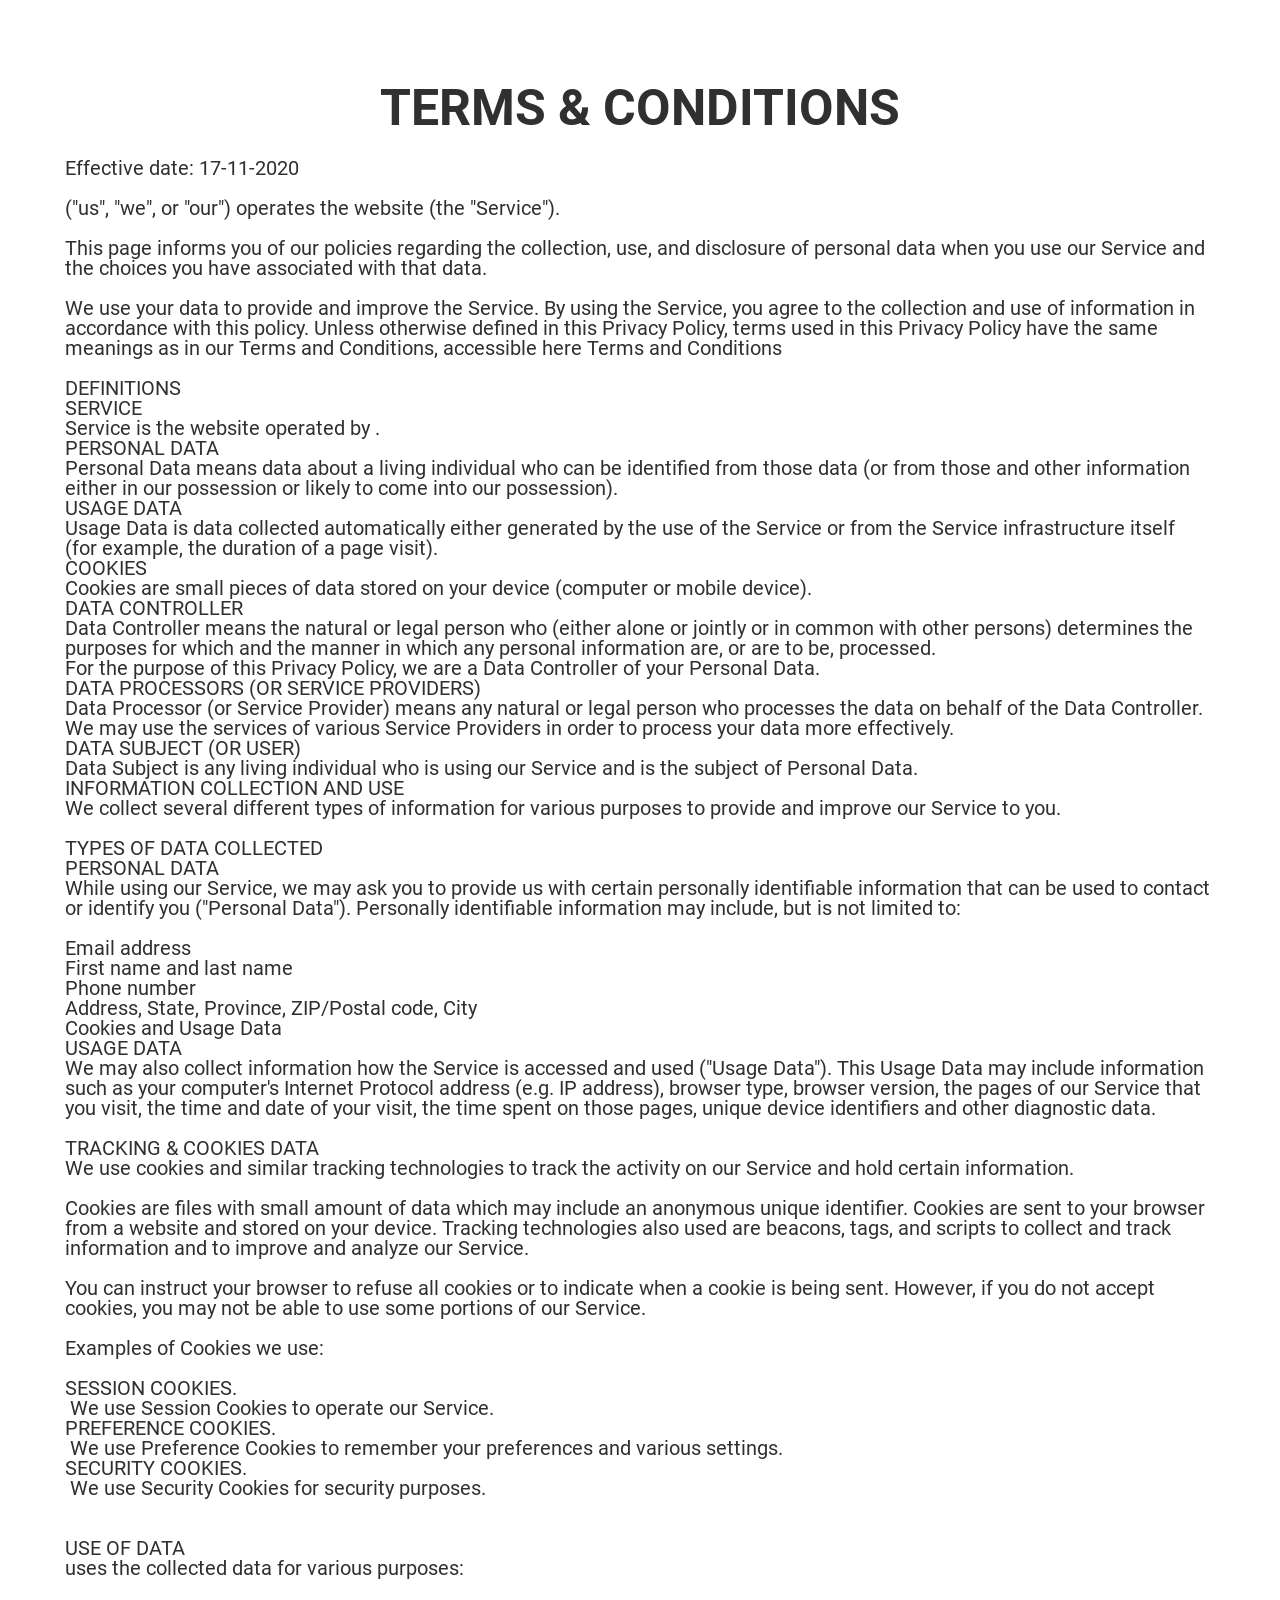
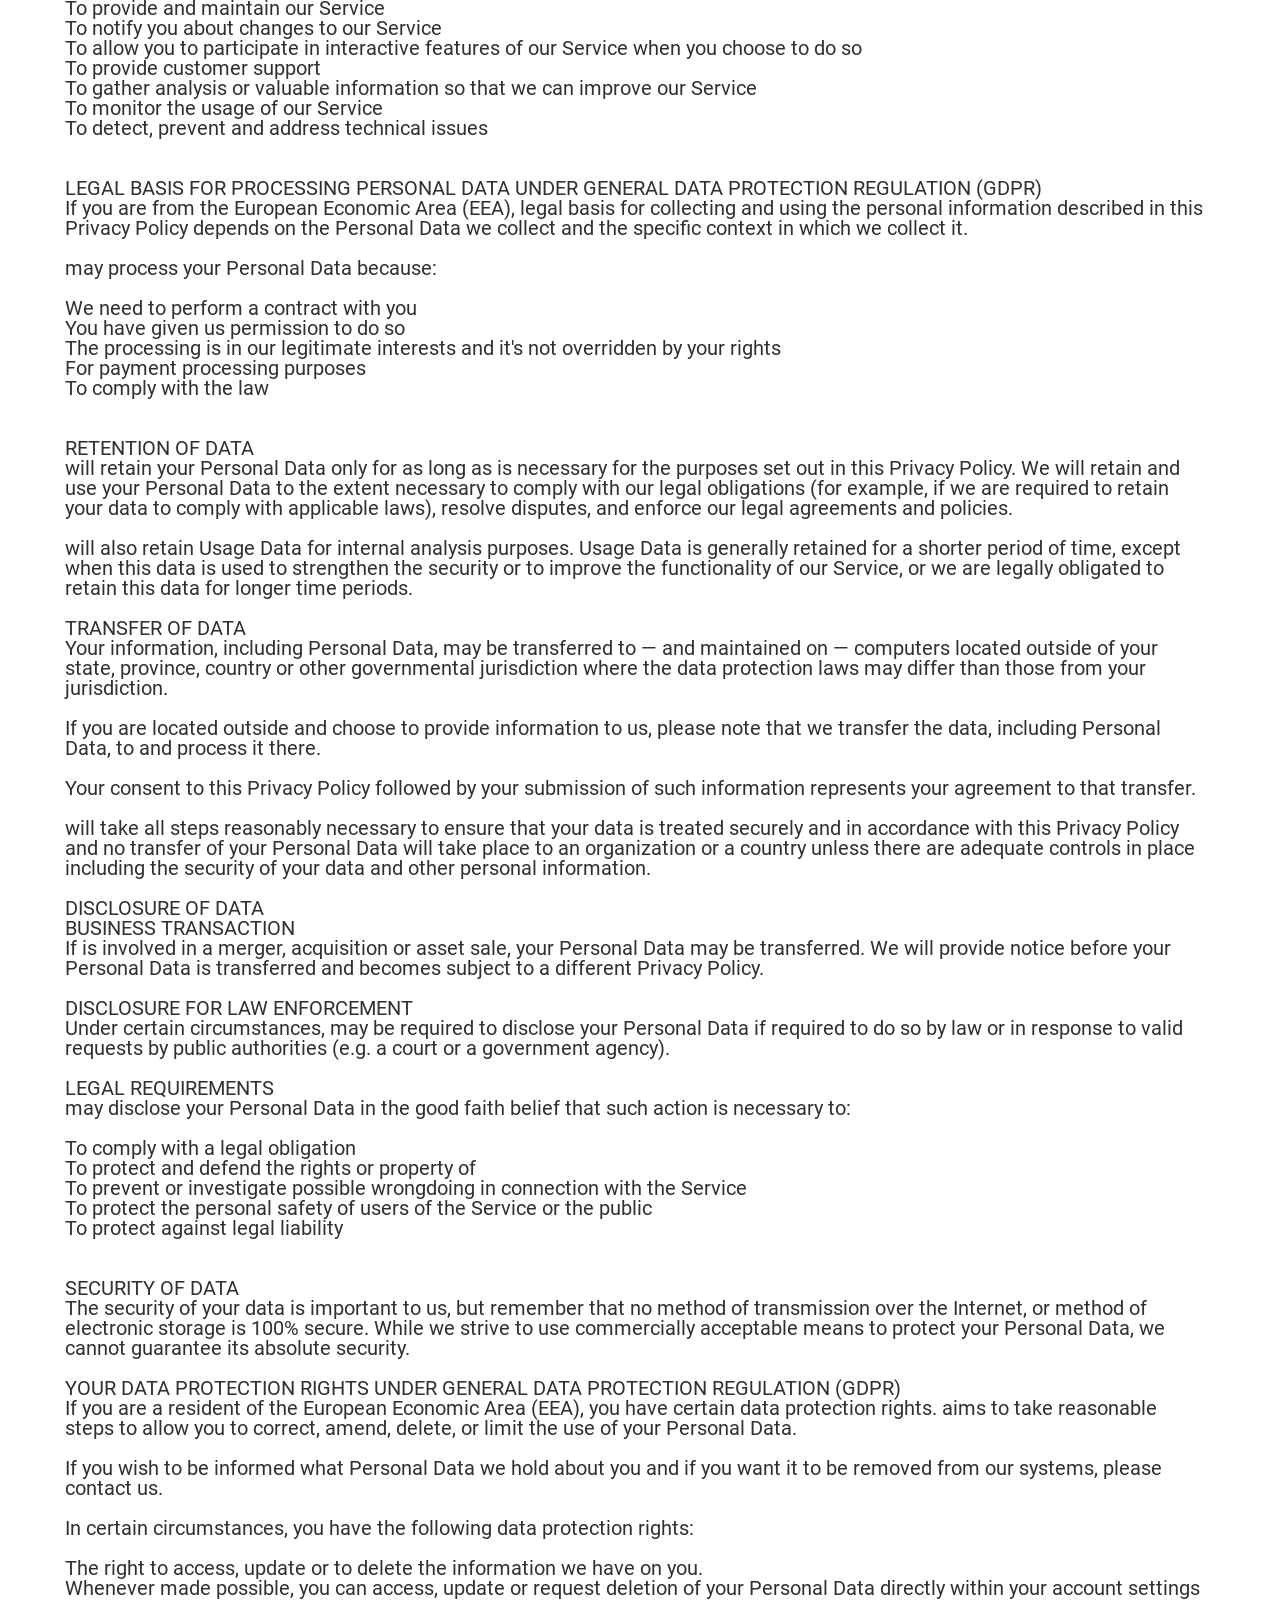
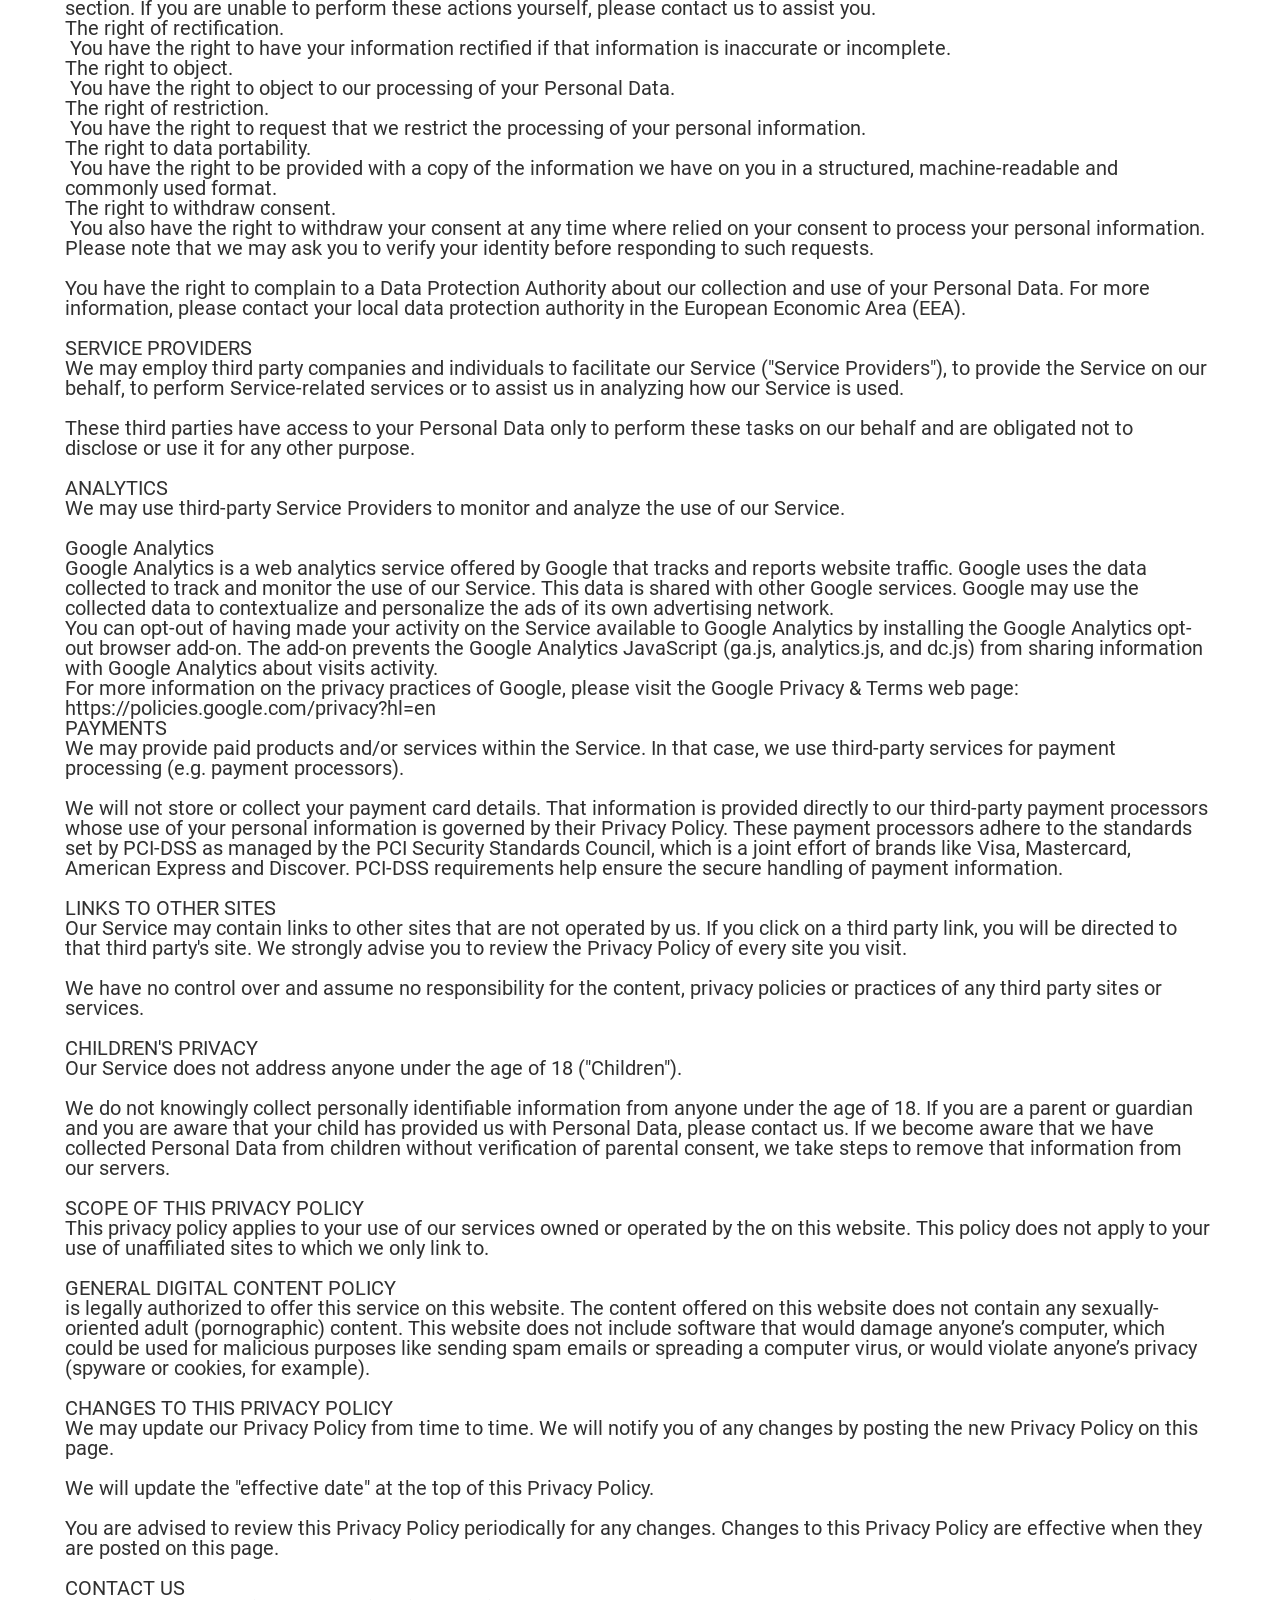
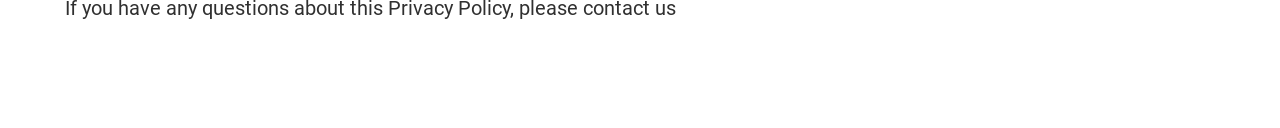
<file: deals/terms-1720869173273276.html>
<!DOCTYPE html>
				<!-- This website was created in Funnelish. http://funnelish.com -->
				<!-- Last Published: 2024-07-13 11:12:53 +0000 UTC -->
				<html lang="en">
					<head>
	<meta http-equiv="Content-Type" content="text/html; charset=UTF-8"/>
						<title>Terms</title>
	<link rel="canonical" href="https://lwcaqdwksb.funnelish.com/deals/terms-1720869173273276.html" />
						<meta http-equiv="X-UA-Compatible" content="ie=edge">
						<meta name="description" content="">
						<meta name="keywords" content="">
						<meta name="author" content="">
						<meta name="userid" content="50875">
						<meta name="pageid" content="1344013">
						<meta name="stepid" content="1209159">
						<meta name="funnelid" content="387081">
						<meta name="version" content="app-v1">
						<meta name="viewport" content="width=device-width, initial-scale=1.0" >
						<!-- FAVICON -->
						<link rel="icon" href="../img-sub/24682/206321/1707845970-package.png">
						<link rel="dns-prefetch" href="https://img.funnelish.com" crossorigin >
						<link rel="preconnect" href="https://img.funnelish.com" crossorigin >
						<link rel="preconnect" href="https://img.funnelish.com" >
						<link rel="dns-prefetch" href="https://img.funnelish.com" >
						<link rel="preconnect" href="https://images.funnelish.com" >
						<link rel="preconnect" href="https://img.youtube.com"  >
						<link rel="dns-prefetch" href="https://img.youtube.com" >
						<link rel="preload" href="../core.min.js" as="script" >
						<link rel="preload" href="../core.min.css" as="style" >
						<!-- Fonts -->
	<link rel="preconnect" href="https://fonts.gstatic.com" crossorigin>
	<style>
	</style>
	<style>
		/* https://fonts.googleapis.com/css?family=Roboto:400,700&display=swap&subset=all */
		@font-face{font-family:roboto;font-style:normal;font-weight:400;font-display:swap;src:url(../s/roboto/v30/KFOmCnqEu92Fr1Mu72xKOzY.woff)format('woff2');unicode-range:U+0460-052F,U+1C80-1C88,U+20B4,U+2DE0-2DFF,U+A640-A69F,U+FE2E-FE2F}@font-face{font-family:roboto;font-style:normal;font-weight:400;font-display:swap;src:url(../s/roboto/v30/KFOmCnqEu92Fr1Mu5mxKOzY.woff)format('woff2');unicode-range:U+0301,U+0400-045F,U+0490-0491,U+04B0-04B1,U+2116}@font-face{font-family:roboto;font-style:normal;font-weight:400;font-display:swap;src:url(../s/roboto/v30/KFOmCnqEu92Fr1Mu7mxKOzY.woff)format('woff2');unicode-range:U+1F00-1FFF}@font-face{font-family:roboto;font-style:normal;font-weight:400;font-display:swap;src:url(../s/roboto/v30/KFOmCnqEu92Fr1Mu4WxKOzY.woff)format('woff2');unicode-range:U+0370-0377,U+037A-037F,U+0384-038A,U+038C,U+038E-03A1,U+03A3-03FF}@font-face{font-family:roboto;font-style:normal;font-weight:400;font-display:swap;src:url(../s/roboto/v30/KFOmCnqEu92Fr1Mu7WxKOzY.woff)format('woff2');unicode-range:U+0102-0103,U+0110-0111,U+0128-0129,U+0168-0169,U+01A0-01A1,U+01AF-01B0,U+0300-0301,U+0303-0304,U+0308-0309,U+0323,U+0329,U+1EA0-1EF9,U+20AB}@font-face{font-family:roboto;font-style:normal;font-weight:400;font-display:swap;src:url(../s/roboto/v30/KFOmCnqEu92Fr1Mu7GxKOzY.woff)format('woff2');unicode-range:U+0100-02AF,U+0304,U+0308,U+0329,U+1E00-1E9F,U+1EF2-1EFF,U+2020,U+20A0-20AB,U+20AD-20C0,U+2113,U+2C60-2C7F,U+A720-A7FF}@font-face{font-family:roboto;font-style:normal;font-weight:400;font-display:swap;src:url(../s/roboto/v30/KFOmCnqEu92Fr1Mu4mxK.woff)format('woff2');unicode-range:U+0000-00FF,U+0131,U+0152-0153,U+02BB-02BC,U+02C6,U+02DA,U+02DC,U+0304,U+0308,U+0329,U+2000-206F,U+2074,U+20AC,U+2122,U+2191,U+2193,U+2212,U+2215,U+FEFF,U+FFFD}@font-face{font-family:roboto;font-style:normal;font-weight:700;font-display:swap;src:url(../s/roboto/v30/KFOlCnqEu92Fr1MmWUlfCRc4EsA.woff)format('woff2');unicode-range:U+0460-052F,U+1C80-1C88,U+20B4,U+2DE0-2DFF,U+A640-A69F,U+FE2E-FE2F}@font-face{font-family:roboto;font-style:normal;font-weight:700;font-display:swap;src:url(../s/roboto/v30/KFOlCnqEu92Fr1MmWUlfABc4EsA.woff)format('woff2');unicode-range:U+0301,U+0400-045F,U+0490-0491,U+04B0-04B1,U+2116}@font-face{font-family:roboto;font-style:normal;font-weight:700;font-display:swap;src:url(../s/roboto/v30/KFOlCnqEu92Fr1MmWUlfCBc4EsA.woff)format('woff2');unicode-range:U+1F00-1FFF}@font-face{font-family:roboto;font-style:normal;font-weight:700;font-display:swap;src:url(../s/roboto/v30/KFOlCnqEu92Fr1MmWUlfBxc4EsA.woff)format('woff2');unicode-range:U+0370-0377,U+037A-037F,U+0384-038A,U+038C,U+038E-03A1,U+03A3-03FF}@font-face{font-family:roboto;font-style:normal;font-weight:700;font-display:swap;src:url(../s/roboto/v30/KFOlCnqEu92Fr1MmWUlfCxc4EsA.woff)format('woff2');unicode-range:U+0102-0103,U+0110-0111,U+0128-0129,U+0168-0169,U+01A0-01A1,U+01AF-01B0,U+0300-0301,U+0303-0304,U+0308-0309,U+0323,U+0329,U+1EA0-1EF9,U+20AB}@font-face{font-family:roboto;font-style:normal;font-weight:700;font-display:swap;src:url(../s/roboto/v30/KFOlCnqEu92Fr1MmWUlfChc4EsA.woff)format('woff2');unicode-range:U+0100-02AF,U+0304,U+0308,U+0329,U+1E00-1E9F,U+1EF2-1EFF,U+2020,U+20A0-20AB,U+20AD-20C0,U+2113,U+2C60-2C7F,U+A720-A7FF}@font-face{font-family:roboto;font-style:normal;font-weight:700;font-display:swap;src:url(../s/roboto/v30/KFOlCnqEu92Fr1MmWUlfBBc4.woff)format('woff2');unicode-range:U+0000-00FF,U+0131,U+0152-0153,U+02BB-02BC,U+02C6,U+02DA,U+02DC,U+0304,U+0308,U+0329,U+2000-206F,U+2074,U+20AC,U+2122,U+2191,U+2193,U+2212,U+2215,U+FEFF,U+FFFD}
	</style>
						<!-- Funnel -->
						<script>let FUNNEL = {"id":387081,"name":"Servolly Template","currency_code":"EUR","test_mode":false};</script>
						<!-- Products -->
						<script>let PRODUCTS = null;</script>
						<!-- Step -->
						<script>let STEP = {"id":1209159,"created_at":"2024-07-13T11:12:53Z","updated_at":"2024-07-13T11:12:53Z","name":"Terms","path":"Terms-1720869173273276","type":6,"url":"LWCaqDWksb.funnelish.com/deals/Terms-1720869173273276","user_id":50875,"funnel_id":387081,"template_id":0,"order_index":3,"thumbnail_hash":"","domain_name":"LWCaqDWksb.funnelish.com","domain_id":1,"pages":null,"ab_type":"","cloning_products":null};</script>
						<!-- Apps Head -->
						<script>
	let APPS = [];
</script>
						<link async rel="stylesheet" href="../core.min.css" >
						<script>
							/*! lazysizes - v5.3.1 */
							!function(e){var t=function(u,D,f){"use strict";var k,H;if(function(){var e;var t={lazyClass:"lazyload",loadedClass:"lazyloaded",loadingClass:"lazyloading",preloadClass:"lazypreload",errorClass:"lazyerror",autosizesClass:"lazyautosizes",fastLoadedClass:"ls-is-cached",iframeLoadMode:0,srcAttr:"data-src",srcsetAttr:"data-srcset",sizesAttr:"data-sizes",minSize:40,customMedia:{},init:true,expFactor:1.5,hFac:.8,loadMode:2,loadHidden:true,ricTimeout:0,throttleDelay:125};H=u.lazySizesConfig||u.lazysizesConfig||{};for(e in t){if(!(e in H)){H[e]=t[e]}}}(),!D||!D.getElementsByClassName){return{init:function(){},cfg:H,noSupport:true}}var O=D.documentElement,i=u.HTMLPictureElement,P="addEventListener",$="getAttribute",q=u[P].bind(u),I=u.setTimeout,U=u.requestAnimationFrame||I,o=u.requestIdleCallback,j=/^picture$/i,r=["load","error","lazyincluded","_lazyloaded"],a={},G=Array.prototype.forEach,J=function(e,t){if(!a[t]){a[t]=new RegExp("(\\s|^)"+t+"(\\s|$)")}return a[t].test(e[$]("class")||"")&&a[t]},K=function(e,t){if(!J(e,t)){e.setAttribute("class",(e[$]("class")||"").trim()+" "+t)}},Q=function(e,t){var a;if(a=J(e,t)){e.setAttribute("class",(e[$]("class")||"").replace(a," "))}},V=function(t,a,e){var i=e?P:"removeEventListener";if(e){V(t,a)}r.forEach(function(e){t[i](e,a)})},X=function(e,t,a,i,r){var n=D.createEvent("Event");if(!a){a={}}a.instance=k;n.initEvent(t,!i,!r);n.detail=a;e.dispatchEvent(n);return n},Y=function(e,t){var a;if(!i&&(a=u.picturefill||H.pf)){if(t&&t.src&&!e[$]("srcset")){e.setAttribute("srcset",t.src)}a({reevaluate:true,elements:[e]})}else if(t&&t.src){e.src=t.src}},Z=function(e,t){return(getComputedStyle(e,null)||{})[t]},s=function(e,t,a){a=a||e.offsetWidth;while(a<H.minSize&&t&&!e._lazysizesWidth){a=t.offsetWidth;t=t.parentNode}return a},ee=function(){var a,i;var t=[];var r=[];var n=t;var s=function(){var e=n;n=t.length?r:t;a=true;i=false;while(e.length){e.shift()()}a=false};var e=function(e,t){if(a&&!t){e.apply(this,arguments)}else{n.push(e);if(!i){i=true;(D.hidden?I:U)(s)}}};e._lsFlush=s;return e}(),te=function(a,e){return e?function(){ee(a)}:function(){var e=this;var t=arguments;ee(function(){a.apply(e,t)})}},ae=function(e){var a;var i=0;var r=H.throttleDelay;var n=H.ricTimeout;var t=function(){a=false;i=f.now();e()};var s=o&&n>49?function(){o(t,{timeout:n});if(n!==H.ricTimeout){n=H.ricTimeout}}:te(function(){I(t)},true);return function(e){var t;if(e=e===true){n=33}if(a){return}a=true;t=r-(f.now()-i);if(t<0){t=0}if(e||t<9){s()}else{I(s,t)}}},ie=function(e){var t,a;var i=99;var r=function(){t=null;e()};var n=function(){var e=f.now()-a;if(e<i){I(n,i-e)}else{(o||r)(r)}};return function(){a=f.now();if(!t){t=I(n,i)}}},e=function(){var v,m,c,h,e;var y,z,g,p,C,b,A;var n=/^img$/i;var d=/^iframe$/i;var E="onscroll"in u&&!/(gle|ing)bot/.test(navigator.userAgent);var _=0;var w=0;var M=0;var N=-1;var L=function(e){M--;if(!e||M<0||!e.target){M=0}};var x=function(e){if(A==null){A=Z(D.body,"visibility")=="hidden"}return A||!(Z(e.parentNode,"visibility")=="hidden"&&Z(e,"visibility")=="hidden")};var W=function(e,t){var a;var i=e;var r=x(e);g-=t;b+=t;p-=t;C+=t;while(r&&(i=i.offsetParent)&&i!=D.body&&i!=O){r=(Z(i,"opacity")||1)>0;if(r&&Z(i,"overflow")!="visible"){a=i.getBoundingClientRect();r=C>a.left&&p<a.right&&b>a.top-1&&g<a.bottom+1}}return r};var t=function(){var e,t,a,i,r,n,s,o,l,u,f,c;var d=k.elements;if((h=H.loadMode)&&M<8&&(e=d.length)){t=0;N++;for(;t<e;t++){if(!d[t]||d[t]._lazyRace){continue}if(!E||k.prematureUnveil&&k.prematureUnveil(d[t])){R(d[t]);continue}if(!(o=d[t][$]("data-expand"))||!(n=o*1)){n=w}if(!u){u=!H.expand||H.expand<1?O.clientHeight>500&&O.clientWidth>500?500:370:H.expand;k._defEx=u;f=u*H.expFactor;c=H.hFac;A=null;if(w<f&&M<1&&N>2&&h>2&&!D.hidden){w=f;N=0}else if(h>1&&N>1&&M<6){w=u}else{w=_}}if(l!==n){y=innerWidth+n*c;z=innerHeight+n;s=n*-1;l=n}a=d[t].getBoundingClientRect();if((b=a.bottom)>=s&&(g=a.top)<=z&&(C=a.right)>=s*c&&(p=a.left)<=y&&(b||C||p||g)&&(H.loadHidden||x(d[t]))&&(m&&M<3&&!o&&(h<3||N<4)||W(d[t],n))){R(d[t]);r=true;if(M>9){break}}else if(!r&&m&&!i&&M<4&&N<4&&h>2&&(v[0]||H.preloadAfterLoad)&&(v[0]||!o&&(b||C||p||g||d[t][$](H.sizesAttr)!="auto"))){i=v[0]||d[t]}}if(i&&!r){R(i)}}};var a=ae(t);var S=function(e){var t=e.target;if(t._lazyCache){delete t._lazyCache;return}L(e);K(t,H.loadedClass);Q(t,H.loadingClass);V(t,B);X(t,"lazyloaded")};var i=te(S);var B=function(e){i({target:e.target})};var T=function(e,t){var a=e.getAttribute("data-load-mode")||H.iframeLoadMode;if(a==0){e.contentWindow.location.replace(t)}else if(a==1){e.src=t}};var F=function(e){var t;var a=e[$](H.srcsetAttr);if(t=H.customMedia[e[$]("data-media")||e[$]("media")]){e.setAttribute("media",t)}if(a){e.setAttribute("srcset",a)}};var s=te(function(t,e,a,i,r){var n,s,o,l,u,f;if(!(u=X(t,"lazybeforeunveil",e)).defaultPrevented){if(i){if(a){K(t,H.autosizesClass)}else{t.setAttribute("sizes",i)}}s=t[$](H.srcsetAttr);n=t[$](H.srcAttr);if(r){o=t.parentNode;l=o&&j.test(o.nodeName||"")}f=e.firesLoad||"src"in t&&(s||n||l);u={target:t};K(t,H.loadingClass);if(f){clearTimeout(c);c=I(L,2500);V(t,B,true)}if(l){G.call(o.getElementsByTagName("source"),F)}if(s){t.setAttribute("srcset",s)}else if(n&&!l){if(d.test(t.nodeName)){T(t,n)}else{t.src=n}}if(r&&(s||l)){Y(t,{src:n})}}if(t._lazyRace){delete t._lazyRace}Q(t,H.lazyClass);ee(function(){var e=t.complete&&t.naturalWidth>1;if(!f||e){if(e){K(t,H.fastLoadedClass)}S(u);t._lazyCache=true;I(function(){if("_lazyCache"in t){delete t._lazyCache}},9)}if(t.loading=="lazy"){M--}},true)});var R=function(e){if(e._lazyRace){return}var t;var a=n.test(e.nodeName);var i=a&&(e[$](H.sizesAttr)||e[$]("sizes"));var r=i=="auto";if((r||!m)&&a&&(e[$]("src")||e.srcset)&&!e.complete&&!J(e,H.errorClass)&&J(e,H.lazyClass)){return}t=X(e,"lazyunveilread").detail;if(r){re.updateElem(e,true,e.offsetWidth)}e._lazyRace=true;M++;s(e,t,r,i,a)};var r=ie(function(){H.loadMode=3;a()});var o=function(){if(H.loadMode==3){H.loadMode=2}r()};var l=function(){if(m){return}if(f.now()-e<999){I(l,999);return}m=true;H.loadMode=3;a();q("scroll",o,true)};return{_:function(){e=f.now();k.elements=D.getElementsByClassName(H.lazyClass);v=D.getElementsByClassName(H.lazyClass+" "+H.preloadClass);q("scroll",a,true);q("resize",a,true);q("pageshow",function(e){if(e.persisted){var t=D.querySelectorAll("."+H.loadingClass);if(t.length&&t.forEach){U(function(){t.forEach(function(e){if(e.complete){R(e)}})})}}});if(u.MutationObserver){new MutationObserver(a).observe(O,{childList:true,subtree:true,attributes:true})}else{O[P]("DOMNodeInserted",a,true);O[P]("DOMAttrModified",a,true);setInterval(a,999)}q("hashchange",a,true);["focus","mouseover","click","load","transitionend","animationend"].forEach(function(e){D[P](e,a,true)});if(/d$|^c/.test(D.readyState)){l()}else{q("load",l);D[P]("DOMContentLoaded",a);I(l,2e4)}if(k.elements.length){t();ee._lsFlush()}else{a()}},checkElems:a,unveil:R,_aLSL:o}}(),re=function(){var a;var n=te(function(e,t,a,i){var r,n,s;e._lazysizesWidth=i;i+="px";e.setAttribute("sizes",i);if(j.test(t.nodeName||"")){r=t.getElementsByTagName("source");for(n=0,s=r.length;n<s;n++){r[n].setAttribute("sizes",i)}}if(!a.detail.dataAttr){Y(e,a.detail)}});var i=function(e,t,a){var i;var r=e.parentNode;if(r){a=s(e,r,a);i=X(e,"lazybeforesizes",{width:a,dataAttr:!!t});if(!i.defaultPrevented){a=i.detail.width;if(a&&a!==e._lazysizesWidth){n(e,r,i,a)}}}};var e=function(){var e;var t=a.length;if(t){e=0;for(;e<t;e++){i(a[e])}}};var t=ie(e);return{_:function(){a=D.getElementsByClassName(H.autosizesClass);q("resize",t)},checkElems:t,updateElem:i}}(),t=function(){if(!t.i&&D.getElementsByClassName){t.i=true;re._();e._()}};return I(function(){H.init&&t()}),k={cfg:H,autoSizer:re,loader:e,init:t,uP:Y,aC:K,rC:Q,hC:J,fire:X,gW:s,rAF:ee}}(e,e.document,Date);e.lazySizes=t,"object"==typeof module&&module.exports&&(module.exports=t)}("undefined"!=typeof window?window:{});
						</script>
						<!-- Custom CSS -->
						<style>/* CSS */
    </style>
						<!-- Funnel - Lazy Tracking Codes -->
						<script>let LAZY_CODES = [];</script>
						<!-- Funnel - Custom Tracking Codes (Head) -->
						<!-- Custom JS (Head) -->
					</head>
					<body>
						<div id=render-table class="main_wrapper_main desktop_grid" style="background-color: rgb(255, 255, 255); background-size: auto; background-repeat: no-repeat; padding: 68px 30px 100px; border-width: 0px; border-style: solid; border-color: transparent; color: rgb(37, 42, 50); font-family: Roboto; font-size: 14px;"><main class=main-wrapper><section data-v-6bea8f81 data-eid=636682 id=636682 class="section full" style="background-size: auto; background-repeat: no-repeat;"><div data-v-4b3acc2c data-v-6bea8f81 data-eid=301005 id=301005 class=section_row style="border-width: 0px; border-style: solid; border-color: transparent; color: rgb(48, 48, 48); font-size: 14px; text-align: initial; margin: 0px; padding: 0px; background-size: auto; background-repeat: no-repeat;"><div data-v-796cd32d data-v-4b3acc2c class=row-column style="width: 100%;"><div data-v-3607a525 data-v-796cd32d data-eid=198883 class=element-wrapper><div data-v-3607a525 class="headline el-198883" style="line-height: 1; margin: 10px 0px 0px; padding: 5px; text-shadow: transparent 0px 0px 0px;"><style> .el-198883  {
    font-size: 18px;
    text-align: center;
} </style><div class=headline-inner><h1 style="text-align: center;"><strong style="font-size: 50px;">TERMS & CONDITIONS</strong></h1></div></div></div></div></div><div data-v-4b3acc2c data-v-6bea8f81 data-eid=35167 id=35167 class=section_row style="border-width: 0px; border-style: solid; border-color: transparent; color: rgb(48, 48, 48); font-size: 14px; text-align: initial; margin: 0px; padding: 0px; background-size: auto; background-repeat: no-repeat;"><div data-v-796cd32d data-v-4b3acc2c class=row-column style="width: 100%;"><div data-v-3607a525 data-v-796cd32d data-eid=242925 class=element-wrapper><div data-v-3607a525 class="paragraph el-242925" style="line-height: 1; margin: 10px 0px 0px; padding: 10px; text-shadow: transparent 0px 0px 0px;"><style> .el-242925  {
    font-size: 20px;
    text-align: left;
} </style><div class=paragraph-inner><p>Effective date: 17-11-2020<p><br><p>("us", "we", or "our") operates the website (the "Service").<p><br><p>This page informs you of our policies regarding the collection, use, and disclosure of personal data when you use our Service and the choices you have associated with that data.<p><br><p>We use your data to provide and improve the Service. By using the Service, you agree to the collection and use of information in accordance with this policy. Unless otherwise defined in this Privacy Policy, terms used in this Privacy Policy have the same meanings as in our Terms and Conditions, accessible here Terms and Conditions<p><br><p>DEFINITIONS<p>SERVICE<p>Service is the website operated by .<p>PERSONAL DATA<p>Personal Data means data about a living individual who can be identified from those data (or from those and other information either in our possession or likely to come into our possession).<p>USAGE DATA<p>Usage Data is data collected automatically either generated by the use of the Service or from the Service infrastructure itself (for example, the duration of a page visit).<p>COOKIES<p>Cookies are small pieces of data stored on your device (computer or mobile device).<p>DATA CONTROLLER<p>Data Controller means the natural or legal person who (either alone or jointly or in common with other persons) determines the purposes for which and the manner in which any personal information are, or are to be, processed.<p>For the purpose of this Privacy Policy, we are a Data Controller of your Personal Data.<p>DATA PROCESSORS (OR SERVICE PROVIDERS)<p>Data Processor (or Service Provider) means any natural or legal person who processes the data on behalf of the Data Controller. We may use the services of various Service Providers in order to process your data more effectively.<p>DATA SUBJECT (OR USER)<p>Data Subject is any living individual who is using our Service and is the subject of Personal Data.<p>INFORMATION COLLECTION AND USE<p>We collect several different types of information for various purposes to provide and improve our Service to you.<p><br><p>TYPES OF DATA COLLECTED<p>PERSONAL DATA<p>While using our Service, we may ask you to provide us with certain personally identifiable information that can be used to contact or identify you ("Personal Data"). Personally identifiable information may include, but is not limited to:<p><br><p>Email address<p>First name and last name<p>Phone number<p>Address, State, Province, ZIP/Postal code, City<p>Cookies and Usage Data<p>USAGE DATA<p>We may also collect information how the Service is accessed and used ("Usage Data"). This Usage Data may include information such as your computer's Internet Protocol address (e.g. IP address), browser type, browser version, the pages of our Service that you visit, the time and date of your visit, the time spent on those pages, unique device identifiers and other diagnostic data.<p><br><p>TRACKING & COOKIES DATA<p>We use cookies and similar tracking technologies to track the activity on our Service and hold certain information.<p><br><p>Cookies are files with small amount of data which may include an anonymous unique identifier. Cookies are sent to your browser from a website and stored on your device. Tracking technologies also used are beacons, tags, and scripts to collect and track information and to improve and analyze our Service.<p><br><p>You can instruct your browser to refuse all cookies or to indicate when a cookie is being sent. However, if you do not accept cookies, you may not be able to use some portions of our Service.<p><br><p>Examples of Cookies we use:<p><br><p>SESSION COOKIES.<p>&nbsp;We use Session Cookies to operate our Service.<p>PREFERENCE COOKIES.<p>&nbsp;We use Preference Cookies to remember your preferences and various settings.<p>SECURITY COOKIES.<p>&nbsp;We use Security Cookies for security purposes.<p><br><p><br><p>USE OF DATA<p>uses the collected data for various purposes:<p><br><p>To provide and maintain our Service<p>To notify you about changes to our Service<p>To allow you to participate in interactive features of our Service when you choose to do so<p>To provide customer support<p>To gather analysis or valuable information so that we can improve our Service<p>To monitor the usage of our Service<p>To detect, prevent and address technical issues<p><br><p><br><p>LEGAL BASIS FOR PROCESSING PERSONAL DATA UNDER GENERAL DATA PROTECTION REGULATION (GDPR)<p>If you are from the European Economic Area (EEA), legal basis for collecting and using the personal information described in this Privacy Policy depends on the Personal Data we collect and the specific context in which we collect it.<p><br><p>may process your Personal Data because:<p><br><p>We need to perform a contract with you<p>You have given us permission to do so<p>The processing is in our legitimate interests and it's not overridden by your rights<p>For payment processing purposes<p>To comply with the law<p><br><p><br><p>RETENTION OF DATA<p>will retain your Personal Data only for as long as is necessary for the purposes set out in this Privacy Policy. We will retain and use your Personal Data to the extent necessary to comply with our legal obligations (for example, if we are required to retain your data to comply with applicable laws), resolve disputes, and enforce our legal agreements and policies.<p><br><p>will also retain Usage Data for internal analysis purposes. Usage Data is generally retained for a shorter period of time, except when this data is used to strengthen the security or to improve the functionality of our Service, or we are legally obligated to retain this data for longer time periods.<p><br><p>TRANSFER OF DATA<p>Your information, including Personal Data, may be transferred to — and maintained on — computers located outside of your state, province, country or other governmental jurisdiction where the data protection laws may differ than those from your jurisdiction.<p><br><p>If you are located outside and choose to provide information to us, please note that we transfer the data, including Personal Data, to and process it there.<p><br><p>Your consent to this Privacy Policy followed by your submission of such information represents your agreement to that transfer.<p><br><p>will take all steps reasonably necessary to ensure that your data is treated securely and in accordance with this Privacy Policy and no transfer of your Personal Data will take place to an organization or a country unless there are adequate controls in place including the security of your data and other personal information.<p><br><p>DISCLOSURE OF DATA<p>BUSINESS TRANSACTION<p>If is involved in a merger, acquisition or asset sale, your Personal Data may be transferred. We will provide notice before your Personal Data is transferred and becomes subject to a different Privacy Policy.<p><br><p>DISCLOSURE FOR LAW ENFORCEMENT<p>Under certain circumstances, may be required to disclose your Personal Data if required to do so by law or in response to valid requests by public authorities (e.g. a court or a government agency).<p><br><p>LEGAL REQUIREMENTS<p>may disclose your Personal Data in the good faith belief that such action is necessary to:<p><br><p>To comply with a legal obligation<p>To protect and defend the rights or property of<p>To prevent or investigate possible wrongdoing in connection with the Service<p>To protect the personal safety of users of the Service or the public<p>To protect against legal liability<p><br><p><br><p>SECURITY OF DATA<p>The security of your data is important to us, but remember that no method of transmission over the Internet, or method of electronic storage is 100% secure. While we strive to use commercially acceptable means to protect your Personal Data, we cannot guarantee its absolute security.<p><br><p>YOUR DATA PROTECTION RIGHTS UNDER GENERAL DATA PROTECTION REGULATION (GDPR)<p>If you are a resident of the European Economic Area (EEA), you have certain data protection rights. aims to take reasonable steps to allow you to correct, amend, delete, or limit the use of your Personal Data.<p><br><p>If you wish to be informed what Personal Data we hold about you and if you want it to be removed from our systems, please contact us.<p><br><p>In certain circumstances, you have the following data protection rights:<p><br><p>The right to access, update or to delete the information we have on you.<p>Whenever made possible, you can access, update or request deletion of your Personal Data directly within your account settings section. If you are unable to perform these actions yourself, please contact us to assist you.<p>The right of rectification.<p>&nbsp;You have the right to have your information rectified if that information is inaccurate or incomplete.<p>The right to object.<p>&nbsp;You have the right to object to our processing of your Personal Data.<p>The right of restriction.<p>&nbsp;You have the right to request that we restrict the processing of your personal information.<p>The right to data portability.<p>&nbsp;You have the right to be provided with a copy of the information we have on you in a structured, machine-readable and commonly used format.<p>The right to withdraw consent.<p>&nbsp;You also have the right to withdraw your consent at any time where relied on your consent to process your personal information.<p>Please note that we may ask you to verify your identity before responding to such requests.<p><br><p>You have the right to complain to a Data Protection Authority about our collection and use of your Personal Data. For more information, please contact your local data protection authority in the European Economic Area (EEA).<p><br><p>SERVICE PROVIDERS<p>We may employ third party companies and individuals to facilitate our Service ("Service Providers"), to provide the Service on our behalf, to perform Service-related services or to assist us in analyzing how our Service is used.<p><br><p>These third parties have access to your Personal Data only to perform these tasks on our behalf and are obligated not to disclose or use it for any other purpose.<p><br><p>ANALYTICS<p>We may use third-party Service Providers to monitor and analyze the use of our Service.<p><br><p>Google Analytics<p>Google Analytics is a web analytics service offered by Google that tracks and reports website traffic. Google uses the data collected to track and monitor the use of our Service. This data is shared with other Google services. Google may use the collected data to contextualize and personalize the ads of its own advertising network.<p>You can opt-out of having made your activity on the Service available to Google Analytics by installing the Google Analytics opt-out browser add-on. The add-on prevents the Google Analytics JavaScript (ga.js, analytics.js, and dc.js) from sharing information with Google Analytics about visits activity.<p>For more information on the privacy practices of Google, please visit the Google Privacy & Terms web page: https://policies.google.com/privacy?hl=en<p>PAYMENTS<p>We may provide paid products and/or services within the Service. In that case, we use third-party services for payment processing (e.g. payment processors).<p><br><p>We will not store or collect your payment card details. That information is provided directly to our third-party payment processors whose use of your personal information is governed by their Privacy Policy. These payment processors adhere to the standards set by PCI-DSS as managed by the PCI Security Standards Council, which is a joint effort of brands like Visa, Mastercard, American Express and Discover. PCI-DSS requirements help ensure the secure handling of payment information.<p><br><p>LINKS TO OTHER SITES<p>Our Service may contain links to other sites that are not operated by us. If you click on a third party link, you will be directed to that third party's site. We strongly advise you to review the Privacy Policy of every site you visit.<p><br><p>We have no control over and assume no responsibility for the content, privacy policies or practices of any third party sites or services.<p><br><p>CHILDREN'S PRIVACY<p>Our Service does not address anyone under the age of 18 ("Children").<p><br><p>We do not knowingly collect personally identifiable information from anyone under the age of 18. If you are a parent or guardian and you are aware that your child has provided us with Personal Data, please contact us. If we become aware that we have collected Personal Data from children without verification of parental consent, we take steps to remove that information from our servers.<p><br><p>SCOPE OF THIS PRIVACY POLICY<p>This privacy policy applies to your use of our services owned or operated by the on this website. This policy does not apply to your use of unaffiliated sites to which we only link to.<p><br><p>GENERAL DIGITAL CONTENT POLICY<p>is legally authorized to offer this service on this website. The content offered on this website does not contain any sexually-oriented adult (pornographic) content. This website does not include software that would damage anyone’s computer, which could be used for malicious purposes like sending spam emails or spreading a computer virus, or would violate anyone’s privacy (spyware or cookies, for example).<p><br><p>CHANGES TO THIS PRIVACY POLICY<p>We may update our Privacy Policy from time to time. We will notify you of any changes by posting the new Privacy Policy on this page.<p><br><p>We will update the "effective date" at the top of this Privacy Policy.<p><br><p>You are advised to review this Privacy Policy periodically for any changes. Changes to this Privacy Policy are effective when they are posted on this page.<p><br><p>CONTACT US<p>If you have any questions about this Privacy Policy, please contact us</div></div></div></div></div></section></main></div><style id=el-hover-styles></style>
						<!-- Apps Body -->
						<!-- Popups -->
						<script src="../core.min.js" type="application/javascript"></script>
						<!-- Icons -->
						<!-- Funnel - Custom Tracking Codes (Body) -->
						<!-- Custom JS (Body) -->
					</body>
				</html>
</file>
<file: core.min.css>
@charset "UTF-8";@keyframes move{0%{background-position:0 0}to{background-position:50px 50px}}@keyframes animatetop{0%{top:-300px;opacity:0}to{top:0;opacity:1}}.two-step-form{width:100%;display:flex;justify-content:center}.two-step-form .tsf-inner{width:100%;background:#fff;border:2px solid #449cf4;box-shadow:0 2px 2px RGB(211 214 215/20%),0 4px 4px RGB(211 214 215/20%),0 16px 16px RGB(211 214 215/20%),0 32px 32px RGB(211 214 215/20%),0 64px 64px RGB(211 214 215/20%);border-radius:16px;padding:15px;margin:0 auto}.two-step-form .form_body{background:inherit}.two-step-form .tsf-header{display:flex;align-items:center;justify-content:space-evenly;margin-bottom:10px;flex-wrap:nowrap}.two-step-form .tsf-header .tsf-item{display:flex;align-items:center;width:50%;margin:0 3px}.two-step-form .tsf-header .tsf-item .right{text-align:left}.two-step-form .tsf-header .tsf-item .right h3{font-weight:500;font-size:18px;line-height:150%;letter-spacing:.02em;color:#252a32;cursor:text}.two-step-form .tsf-header .tsf-item .right span{font-weight:400;font-size:13px;line-height:150%;letter-spacing:.02em;color:#c5c7d2}.two-step-form .tsf-header .tsf-item .tsf-number{min-width:40px;min-height:40px;font-weight:700;font-size:22px;line-height:150%;letter-spacing:.02em;color:#fff;margin-right:10px;display:flex;align-items:center;justify-content:center;border-radius:6px;transition:.3s all ease-in-out;cursor:pointer}.two-step-form .tsf-header .tsf-item .tsf-number:hover{opacity:.7}.two-step-form .tsf-step_1,.two-step-form .tsf-step_2{width:100%;padding:0 10px;background:inherit}.two-step-form .tsf-back{margin-top:20px;display:none;align-items:center;width:fit-content;font-size:12px;color:#adafb5;cursor:pointer}.two-step-form .tsf-back:hover{color:#7d7f85}.two-step-form .tsf-back span{margin-left:5px}.two-step-form .icon-back,.two-step-form .icon-check{background-repeat:no-repeat;background-position:center}.two-step-form .icon-check{background-image:url(~/public/img/success-check.svg);width:21px;height:21px;display:none}.two-step-form .icon-back{background-image:url(~/public/img/back.svg);width:15px;height:15px}.two-step-form.step-1 .tsf-step_1{display:block}.two-step-form.step-1 .tsf-step_2{display:none}.two-step-form.step-1 .tsf-header .tsf-item:first-child .tsf-number{background:#4368e0}.two-step-form.step-1 .tsf-header .tsf-item:last-child .tsf-number{background:#e4e6f1;color:#97aacd}.two-step-form.step-2 .tsf-back{display:flex}.two-step-form.step-2 .tsf-step_1{display:none}.two-step-form.step-2 .tsf-step_2{display:block}.two-step-form.step-2 .tsf-header .tsf-item:first-child .tsf-number{background:#15d7ae}.two-step-form.step-2 .tsf-header .tsf-item:first-child .tsf-number .icon-check{display:block}.two-step-form.step-2 .tsf-header .tsf-item:first-child .tsf-number .step_number{display:none}.two-step-form.step-2 .tsf-header .tsf-item:last-child .tsf-number{background:#4368e0}select{width:100%;padding:11px 13px;font-size:inherit;font-family:inherit;font-weight:inherit;border:1px solid #57585d;border-radius:6px}.form-element .fe-select select::-ms-expand,select::-ms-expand{display:none}.form-element .fe-select.loading{pointer-events:none;opacity:.4}.form-element .fe-select.loading .spinner{position:absolute;left:calc(50% - 14px);top:calc(50% - 14px)}.paragraph{width:100%;font-size:18px;word-break:break-word;white-space:break-spaces}.headline .headline-inner,.paragraph .paragraph-inner{width:100%}.paragraph a *,.paragraph a[href*="#no-link"] *,.paragraph a[href*="#yes-link"] *{pointer-events:none}.paragraph a{color:inherit;font-weight:inherit;font-size:inherit;font-style:inherit}blockquote,h6,ol,p,pre{margin:0;padding:0}blockquote,h1,h2,h3,h4,h5,h6,ol,p,pre,ul{counter-reset:list-1 list-2 list-3 list-4 list-5 list-6 list-7 list-8 list-9}ol,ul{padding-left:0!important}.headline *,.order-bump *,.paragraph *{line-height:inherit;letter-spacing:inherit;font-size:inherit;font-family:inherit}.headline li::before,.order-bump li::before,.paragraph li::before{margin-left:0;margin-right:5px;text-align:right;display:inline-block;white-space:nowrap}.headline ul>li::before,.order-bump ul>li::before,.paragraph ul>li::before{content:"•"}.headline ol li,.headline ul li,.order-bump ol li,.order-bump ul li,.paragraph ol li,.paragraph ul li{padding-left:0}.headline ol li,.order-bump ol li,.paragraph ol li{counter-increment:list-0}.headline ol>li,.headline ul>li,.order-bump ol>li,.order-bump ul>li,.paragraph ol>li,.paragraph ul>li{list-style-type:none}.headline ol li:before,.order-bump ol li:before,.paragraph ol li:before{content:counter(list-0,decimal)". "}.dir-rtl .headline li::before,.dir-rtl .order-bump li::before,.dir-rtl .paragraph li::before{text-align:left;margin-right:0;margin-left:5px}.headline{width:100%;font-size:25px;word-break:break-word;white-space:break-spaces}.menu{text-align:center;display:flex;flex-direction:row}.menu li{margin:5px;display:inline-block;text-decoration:inherit}.menu li,.menu li a,.menu li a *{color:inherit}.menu li a *{pointer-events:none}.btn,.menu-container{display:flex;flex-direction:column}.menu-container{width:100%;align-items:center}.btn{cursor:pointer;border:0;outline:0;font-weight:500;font-size:14px;line-height:1.2;letter-spacing:.02em;color:#f6f9fe;background:#4368e0;border-radius:4px;padding:10px 30px;transition:.15s all ease-in-out;transition-property:all;transition-duration:.2s;transition-timing-function:ease-in-out;position:relative;box-shadow:RGB(37 42 50/32%)0 1px 4px 1px}.btn.btn-v2 p,.btn.btn-v2 span{white-space:normal}.btn.btn-v2 span{vertical-align:middle;display:inline-flex}.btn.btn-v2 span[data-type=icon].left{float:left}.btn.btn-v2 span[data-type=icon].right{float:right}.btn.btn-v2 span[data-type=icon] svg{height:1em;width:1em;fill:currentColor}.btn.btn-v2 p:empty::before{content:"";display:inline-block}.btn.brdr_btn{color:#4368e0;background:#fff;border:1px solid #4368e0;padding:9px 30px}.btn .btn-headline{pointer-events:none;word-break:break-word}.btn .btn-sub-headline{display:block;font-size:12px;pointer-events:none;margin-top:10px}.btn.loading,.img a img{pointer-events:none}.btn.loading .btn-headline:not(.spinner),.btn.loading .btn-sub-headline{opacity:.4}.btn.loading .spinner{position:absolute;left:calc(50% - 14px);top:calc(50% - 14px)}.btn.block{width:100%}.btn-container{width:100%;align-items:center}.btn-container,.link-wrapper,.spacer{display:flex;flex-direction:column}.spacer{flex:1}.spacer .inner-spacer{box-sizing:border-box;border-top:2px solid #57585d;width:100%;display:block}.spacer .sp-label{font-weight:500;font-size:13px;line-height:150%;letter-spacing:.02em;color:#252a32;display:block;width:fit-content;margin-bottom:0;max-width:100%}.link-wrapper{width:100%}.link{background:0 0;display:block;transition-property:all;transition-duration:.2s;transition-timing-function:ease-in-out}#render-table,.link,.social{text-align:center}.social li{display:inline-block;margin:0 15px}.social li a{transition:.15s;color:#4368e0}.social li a:hover{color:#116dff}.social li a img{width:30px;height:30px;min-width:30px;min-height:30px;border-radius:50%;display:flex;align-items:center;justify-content:center;overflow:hidden}.social-container{flex-direction:column;display:flex;width:100%}.custom{width:100%}.custom .custom_render_block{width:100%;min-height:30px}.custom_render_block{width:100%;text-align:left}.progress-bar-wrpr{position:relative;width:100%;display:flex;justify-content:center}.progress-bar{box-sizing:content-box;position:relative;background:#555;border-radius:25px;padding:10px;box-shadow:inset 0-1px 1px rgba(255,255,255,.3);flex:1;display:flex;overflow:hidden}.progress-bar .pb-inner{flex:1;position:relative;text-decoration:inherit;font-weight:inherit;font-family:inherit;font-size:inherit}.progress-bar .pb-fill{display:block;height:100%;border-top-right-radius:8px;border-bottom-right-radius:8px;border-top-left-radius:20px;border-bottom-left-radius:20px;background-color:RGB(43,194,83);background-image:linear-gradient(RGB(43,194,83) 37%,RGB(84,240,84) 69%);box-shadow:inset 0 2px 9px rgba(255,255,255,.3),inset 0-2px 6px rgba(0,0,0,.4);position:relative;overflow:hidden}.progress-bar:not(.pb-simple) .pb-fill:after{content:"";position:absolute;top:0;left:0;bottom:0;right:0;background-image:linear-gradient(-45deg,rgba(255,255,255,.2) 25%,transparent 25%,transparent 50%,rgba(255,255,255,.2) 50%,rgba(255,255,255,.2) 75%,transparent 75%,transparent);z-index:1;background-size:50px 50px;border-top-right-radius:8px;border-bottom-right-radius:8px;border-top-left-radius:20px;border-bottom-left-radius:20px;overflow:hidden}.progress-bar:not(.pb-static) .pb-fill:after{animation:move 2s linear infinite}.progress-bar .pb-number{position:absolute;z-index:2;line-height:100%;text-decoration:inherit;font-weight:inherit;font-family:inherit;font-size:inherit}.progress-bar.pb-center .pb-number{left:50%;top:50%;transform:translate(-50%,-50%);text-decoration:inherit}.progress-bar.pb-left .pb-number{left:10px;top:50%;transform:translateY(-50%)}.progress-bar.pb-right .pb-number{right:10px;top:50%;transform:translateY(-50%)}.product-list{width:100%}.product-list,.product-list .pl-items{background:inherit}.product-list .pl-header{display:flex;align-items:center;justify-content:space-between;margin-bottom:8px;border-bottom:1px solid #eef1ff;padding:0 10px 5px}.product-list .pl-items{width:100%;flex:1;display:flex;flex-direction:column}.product-list .pl-variants{display:none;flex-direction:column;width:100%;background:inherit;font-size:14px;font-weight:400;font-style:normal;text-decoration:none;color:#708090;padding-top:5px}.product-list .pl-variants .pl-variant{display:flex;flex-direction:column;background:inherit}.product-list .pl-variants .pl-variant-name{position:relative;width:100%;display:flex;background:inherit;height:20px;flex-direction:row;align-items:center}.product-list .pl-variants .pl-variant-name>span{background:inherit;z-index:1;padding:2px 8px;left:50%;position:absolute;transform:translateX(-50%);white-space:nowrap}.product-list .pl-variants .pl-variant-name .select-a{color:#a9acac;pointer-events:auto;margin-right:3px}.product-list .pl-variants .pl-variant-name:after{content:"";border-bottom:1px solid RGB(232,232,234);width:100%;left:0;right:0;position:absolute;bottom:50%}.product-list .pl-variants .pl-variant-options{display:flex;flex-direction:row;flex-wrap:wrap;padding:5px}.product-list .pl-variants .pl-variant-option{border:1px solid gray;border-radius:5px;padding:5px;margin:3px 5px;min-width:50px;box-shadow:0 1px 3px rgba(0,0,0,.14);transition:.2s all ease-in-out;cursor:pointer;background:rgba(255,255,255,.72);text-align:center}.product-list .pl-variants .pl-variant-option input{display:none;visibility:hidden}.product-list .pl-variants .pl-variant-option.selected{color:#fff;border:1px solid #343434;background:gray;box-shadow:-2px -2px 3px RGB(0 0 0/22%) inset}.product-list .pl-variants .pl-variant-option:not(.selected):hover{color:#fff;border:1px solid #343434;background:gray;box-shadow:0 1px 3px rgba(0,0,0,.14)}.product-list .pl-item{width:100%;display:flex;flex:1;align-items:center;border-radius:3px;border:1px solid RGB(232,232,234);margin-bottom:5px;position:relative;overflow:hidden;flex-direction:column;background:inherit}.product-list .pl-item.selected .pl-variants{display:flex}.product-list .pl-item input{margin:0}.product-list .pl-item input.pl-radio{width:20px;height:20px;min-width:20px}.product-list .pl-item .pl-image{border:1px solid #e1e1e1;padding:0;margin:0 10px 0 5px;border-radius:2px;background:#fff;width:60px;height:60px;pointer-events:none;min-width:60px}.product-list .pl-item .pl-image img{width:100%;height:100%;object-fit:scale-down}.product-list .pl-item .pl-name{text-align:start;display:flex;flex-direction:row;width:100%;flex:1;align-items:center;gap:5px}.product-list .pl-item .pl-name select{width:auto;max-width:80px;padding:2px 10px;height:auto}.product-list .pl-item .pl-name .pl-nvalue{position:relative}.product-list .pl-item .pl-price{flex:0;display:flex;align-items:center;text-align:end;white-space:break-spaces;min-width:80px}.payment-form .fields-container>label,.product-list .pl-item .pl-price .pl-pvalue{flex:1}.product-list .pl-item .pl-inner{display:flex;flex-direction:row;flex:1;padding:10px;border-radius:4px;width:100%;cursor:pointer;gap:8px}.product-list .pl-item .pl-inner:hover{background:rgba(206,206,206,.34)}.product-list .pl-item.small .side-tag,.product-list .pl-item.small .top-tag{font-size:10px}.product-list .pl-item.highlight{background:#ff0;box-shadow:0 2px 5px rgba(0,0,0,.2),0 5px 15px rgba(0,0,0,.11);border:0;width:calc(100% + 12px);left:-6px;margin-top:6px;margin-bottom:10px}.product-list .pl-item.highlight .pl-inner{padding:15px 10px;min-height:60px}.product-list .pl-item.highlight .pl-variants .pl-variant-name .select-a{color:gray}.product-list .pl-item .side-tag,.product-list .pl-item .top-tag{font-size:12px;color:#fff;font-weight:600;pointer-events:none;position:absolute}.product-list .pl-item .side-tag{right:-25px;top:7px;transform:rotateZ(45deg);padding:2px;width:80px;text-align:center}.product-list .pl-item .top-tag{padding:1px 10px;left:0;top:-26px;white-space:nowrap}.product-list .pl-item.top_tag .pl-inner{padding:30px 10px 20px}.product_list_element{text-align:left;margin:-5px;width:100%;display:flex;flex-wrap:wrap}.product_list_element li{margin:5px;display:block;padding:5px;border:1px solid #d7d7d7;border-radius:6px;width:calc(33.33% - 10px)}.product_list_element li .product_item_inner{height:100%;flex-direction:column;display:flex;width:100%}.product_list_element.product_row_amount_1 li{width:calc(100% - 10px)}.product_list_element.product_row_amount_2 li{width:calc(50% - 10px)}.product_list_element.product_row_amount_3 li{width:calc(33.33% - 10px)}.product_list_element.product_row_amount_4 li{width:calc(25% - 10px)}.product_list_element li .img_wrpr{display:block;max-width:100%;width:100%;flex:1}.product_list_element li .img_wrpr img{width:100%;height:100%;object-fit:cover}.product_list_element li .product_title{text-align:center;margin:7px 0;font-weight:500}.product_list_element li .btn{padding:10px;display:block;text-align:center;font-size:12px}.order-summary{display:flex;flex-direction:column;flex:1;overflow:visible}.order-summary .os-header{display:flex;align-items:center;justify-content:space-between;margin-bottom:10px}.order-summary .os-header span{font-weight:inherit;font-size:inherit;color:inherit}.order-summary .os-items{padding:8px 5px}.order-summary .os-items .os-row{margin:8px 0;gap:10px}.order-summary .os-discount-box{display:flex;flex-direction:column;border-top:1px solid rgba(175,175,175,.34);padding-top:15px;font-size:15px}.order-summary .os-discount-box .os-row{gap:10px}.order-summary .os-discount-box .__discount-error{display:flex;color:red;font-size:inherit;background:#ffcdcd;padding:5px 10px;border-radius:4px;margin-top:5px}.order-summary .os-discount-box .__input{color:#333;flex:1;border-radius:5px;border:1px solid #d5d5d5;padding:0 10px;font-size:inherit;height:44px;transition:all .2s ease-in-out;background:rgba(255,255,255,.48);outline:0;min-width:0}.order-summary .os-discount-box .__input:hover{border:1px solid #006eff}.order-summary .os-discount-box .__input:focus{border:1px solid #006eff;box-shadow:0 0 0 2px rgba(0,110,255,.7098039216)}.order-summary .os-discount-box .btn-container{width:fit-content}.order-summary .os-discount-box .__apply{box-shadow:none;background:#006eff;border-radius:5px;border:0;color:#fff;font-size:inherit;font-weight:500;height:44px;cursor:pointer;padding:0 22px;display:flex;flex-direction:column;white-space:nowrap}.order-summary .os-discount-box .__apply .btn-headline{margin:auto}.order-summary .os-discount-box .__apply:hover{background:#0058cc}.order-summary .os-discount-box .os-applied-discounts{display:flex;flex-direction:row;margin-top:10px}.order-summary .os-discount-box .os-applied-discounts .__current-discount{display:flex;flex-direction:row;align-items:center;background:rgba(113,113,113,.11);color:#717171;padding:8px 20px;border-radius:5px;gap:6px}.order-summary .os-discount-box .os-applied-discounts .__current-discount .__icon{width:22px;height:22px;transform:rotateY(180deg);color:#717171}.order-summary .os-discount-box .os-applied-discounts .__current-discount .__remove{margin-left:10px;cursor:pointer}.order-summary .os-discount-box .os-applied-discounts .__current-discount .__remove:hover{color:#000}.order-summary .os-subtotal{display:flex;flex-direction:column;border-top:1px solid rgba(175,175,175,.34);padding-top:15px;margin-top:15px;font-size:15px}.order-summary .os-subtotal .os-row:not(:first-child){margin-top:5px;align-items:center}.order-summary .os-subtotal .os-row:not(:first-child) .os-name{align-items:center}.order-summary .os-subtotal .os-row .os-name{display:flex}.order-summary .os-subtotal .__applied-discount,.order-summary .os-subtotal .__applied-tax{display:flex;flex-direction:row;align-items:center;color:#717171;padding:4px 10px;gap:6px}.order-summary .os-subtotal .__applied-discount .__icon,.order-summary .os-subtotal .__applied-tax .__icon{width:22px;height:22px;transform:rotateY(180deg);color:#717171}.order-summary.__collapsable .os-header{margin-top:10px}.order-summary.__collapsable:not(.__open) .os-inner-container{overflow:hidden}.order-summary.__collapsable:not(.__open) .os-collapse-header{border-bottom:none}.order-summary .os-collapse-header{display:flex;flex-direction:row;align-items:center;min-height:40px;background:#fafafa;padding:15px 6px;z-index:3;border-bottom:1px solid rgba(175,175,175,.34)}.order-summary .os-collapse-header:hover{cursor:pointer}.order-summary .os-collapse-header .__show-summary{display:flex}.checkbox_item input,.order-summary .os-collapse-header .__hide-summary,.order-summary.__open .os-collapse-header .__show-summary,.radio_brdr_box_triger>input,.radiobutton_item input,.simple_checkbox_input input{display:none}.order-summary .os-collapse-header .__icon{width:20px;height:20px;margin-left:4px;margin-right:4px}.order-summary .os-collapse-header .__title{flex:1;display:flex;flex-direction:row;align-items:center;gap:10px}.order-summary .os-collapse-header .__arrow{cursor:pointer}.order-summary .os-collapse-header .__total{font-size:larger;font-weight:500}.order-summary .os-content{overflow:visible;flex:1;height:fit-content;display:flex;flex-direction:column}.order-summary .os-inner-container{display:flex;flex-direction:row;transition:height .3s ease-in-out}.order-summary.__open .os-collapse-header .__hide-summary{display:flex}.order-summary.__open .os-collapse-header .__arrow{transform:rotate(180deg)}.order-summary.__images .os-row .os-name.__has-image{display:flex;flex-direction:column;align-items:flex-start}.order-summary.__images .os-row .os-name.__has-image .os-voption{margin-top:3px}.order-summary .os-row{width:100%;display:flex;align-items:center;position:relative}.order-summary .os-row .os-image{position:relative;min-width:50px}.order-summary .os-row .os-image .product-icon{background:#fff;width:50px;height:50px;border-radius:8px;border:1px rgba(0,0,0,.1) solid;z-index:2;object-fit:cover}.order-summary .os-row .os-image .qty{position:absolute;top:-12px;right:-12px;min-width:1.75em;height:1.75em;padding:0 8px;font-weight:500;line-height:1.75em;font-size:12px;white-space:nowrap;text-align:center;border-radius:1.75em;background:rgba(114,114,114,.9);color:#fff;z-index:4}.order-summary .os-row .os-name,.order-summary .os-row .os-price{font-size:inherit;line-height:inherit;font-style:inherit;font-family:inherit;text-decoration:inherit;color:inherit}.order-summary .os-row .os-name{font-weight:inherit}.order-summary .os-row .os-price{display:block;flex-direction:column}.order-summary .os-row .os-name .os-x,.order-summary .os-row .os-price .os-x{font-size:smaller;margin:auto 0;opacity:.8}.order-summary .os-row .os-name .os-qty,.order-summary .os-row .os-price .os-qty{font-style:italic;font-weight:lighter;opacity:.8}.order-summary .os-row .os-name{text-align:start;display:block;flex-direction:row;flex:1;align-items:center}.order-summary .os-row .os-price{text-align:end;width:fit-content;max-width:101px;word-break:break-word;display:flex;position:relative;min-width:70px;align-items:flex-end;font-weight:500}.order-summary .os-row .os-price p{text-align:right!important}.order-summary .os-voption{opacity:.8;font-size:smaller}.order-summary .os-total{border-top:1px solid rgba(175,175,175,.34);margin-top:10px;padding-top:15px;padding-bottom:6px}.order-summary .os-total .spinner svg,.order-summary .taxjar-entry .spinner svg{height:15px;width:15px}.order-summary .taxjar-entry{align-items:center}.dir-rtl .order-summary .__applied-discount .__icon,.dir-rtl .order-summary .__current-discount .__icon{transform:unset}.order-bump,.payment-form{display:flex;flex-direction:column;flex:1;width:100%;border-radius:6px;position:relative}.order-bump{border:2px solid #fdcc5e;padding:15px;cursor:pointer}.order-bump .ob-header{line-height:normal;margin-bottom:10px;display:flex;flex-direction:row;align-items:center}.order-bump .ob-header input[type=checkbox]{height:20px;width:20px;min-width:20px}.order-bump .ob-header .ob-headline{font-size:inherit;margin-left:10px;font-style:inherit}.order-bump .ob-content p{font-weight:400;font-size:14px;line-height:170%;color:#636a7b;margin:0;text-align:left}.order-bump .ob-content p img{max-width:100%}.order-bump .ob-content p b{font-weight:700;font-size:14px;line-height:150%;color:#fb595b}.payment-form{box-shadow:0 0 0 1px #d9d9d9;background:#fafafa;color:#737373;min-height:150px;overflow:visible}.payment-form.loading .spinner{position:absolute;z-index:1;width:100%;height:100%;display:flex;background:rgba(0,0,0,.29)}.payment-form:not(.loading) .spinner{display:none}.payment-form .pf-options{display:flex;flex-direction:column;position:relative}.payment-form .pf-option .pf-content.klarna{padding:15px}.payment-form .pf-option:not(:first-child){border-top:1px solid #d9d9d9}.payment-form .pf-option:last-child:not(.active) .pf-header{border-radius:0 0 6px 6px;border-bottom:1px solid #d9d9d9}.payment-form .pf-option.active .pf-content{display:block;border-radius:0 0 6px 6px}.payment-form .pf-option.active .pf-header{border-radius:0;border-color:#d9d9d9;border-bottom:1px solid #d9d9d9}.payment-form .pf-option .pf-header{position:relative;cursor:pointer;display:flex;background-color:#fff;color:inherit;padding:10px;font-size:14px;font-weight:600;font-family:inherit;min-height:44px;align-items:center;text-align:start}.payment-form .pf-option .pf-header:hover{background-color:#fbfbfb}.payment-form .pf-option .pf-header.ideal,.payment-form .pf-option .pf-header.p24,.payment-form .pf-option .pf-header.sepa{padding:3px 10px}.payment-form .pf-option .pf-header.ideal img,.payment-form .pf-option .pf-header.p24 img,.payment-form .pf-option .pf-header.sepa img{height:38px}.payment-form .pf-option .pf-header.eps img{border-radius:6px;height:32px}.payment-form .pf-option .pf-header.klarna img.pf-klarna-logo{height:20px;margin-right:5px}.payment-form .pf-option .pf-header.bancontact img.pf-bancontact-logo{height:36px;position:absolute;right:6px;border:1px solid #eee;border-radius:2px}.payment-form .pf-option .pf-header.sofort img.pf-sofort-logo{height:32px;position:absolute;right:6px}.payment-form .pf-option .pf-header span{margin:auto 0 auto 5px;flex:1}.payment-form .pf-option .pf-header .small-cards{height:20px;position:absolute;right:5px}.payment-form .pf-option .pf-header img{height:20px;display:block}.payment-form .pf-option .pf-header input{width:18px;height:18px;transition:all .2s ease-in-out;position:relative;cursor:pointer;padding:0;margin:0 10px;box-shadow:0 0 0 0#f4743c inset;outline:0;border-radius:50%;color:inherit;font:inherit;-webkit-appearance:none;-webkit-font-smoothing:inherit;background:0 0;line-height:normal;border:1px solid #d9d9d9}.payment-form .pf-option .pf-header input:checked{border:0;box-shadow:0 0 0 10px #f4743c inset}.payment-form .pf-option .pf-header .card-icons{display:flex;flex-direction:row;width:100px;position:relative}.payment-form .pf-option .pf-header .card-icons svg{height:30px;margin-right:5px}.payment-form .pf-option:first-child .pf-header{border-radius:6px 6px 0 0}.payment-form .pf-option:last-child .pf-header.open{border-radius:0}.payment-form .pf-option .pf-content{display:none}.payment-form .pf-option .pf-content .icon-offsite{width:70px;height:40px;margin:10px 0}.payment-form .pf-option .pf-content.p24 ._tos{margin:20px 30px;position:relative;display:block;line-height:1.5;font-size:small}.payment-form .pf-option .pf-pp-content{padding:10px}.payment-form .pf-option .pf-content{text-align:center;box-sizing:border-box;width:100%;zoom:1;position:relative;background-color:#fafafa;font-size:14px;font-weight:500;font-family:inherit;min-height:100px;padding:5px}.payment-form .pf-option .pf-content p{margin:0 10px 15px;line-height:1.8;font-size:14px}.payment-form .pf-option .pf-content img{pointer-events:none;width:100%}.payment-form .pf-option .pf-content .pf-iban,.payment-form .pf-option .pf-content .select-bank{margin-top:10px;display:block}.payment-form .card-error{display:none;background:#c60000;padding:8px 10px;margin:0;font-size:14px;color:#fff}.payment-form.invalid{border:2px solid #c60000}.payment-form.invalid .card-error{display:flex}.payment-form .gateway_18 .field__input--iframe-container{border:1px solid #a1a1a1;border-radius:4px;overflow:hidden;margin-top:4px;height:40px;box-shadow:0 1px 3px 0 rgba(0,0,0,.2);background:#fff}.payment-form .gateway_18 .field__input--iframe-container.braintree-hosted-fields-focused{border:1px solid #626262}.payment-form .gateway_18 .field__input--iframe-container.braintree-hosted-fields-invalid{border:2px solid #c60000}.payment-form.dark{background:#444;color:#e2e2e2}.payment-form.dark .pf-option:not(:first-child){border-top:1px solid #444}.payment-form.dark .pf-option:last-child:not(.active) .pf-header{border-radius:0 0 6px 6px;border-bottom:1px solid #444}.payment-form.dark .pf-header{background:#525252;border-color:#444!important}.payment-form.dark .pf-header input{border-color:#3c3c3c}.payment-form.dark .pf-header:hover{background-color:#5b5c5c}.payment-form.dark .pf-header.bancontact img.pf-bancontact-logo{border:0;border-radius:0}.payment-form.dark .pf-content{background:#444}.payment-form.dark .mollie-component{background:#525252;border:0}.payment-form.dark iframe#cardNumber,.payment-form.dark iframe#cvv,.payment-form.dark iframe#expiryDate{background:#525252;box-shadow:none;border:0}.payment-form.dark .gateway_18 .field__input--iframe-container{border:1px solid #3c3c3c;box-shadow:none;background:#525252}.payment-form.dark .gateway_18 .field__input--iframe-container.braintree-hosted-fields-focused{border:1px solid #8a8a8a}.payment-form.dark .gateway_18 .field__input--iframe-container.braintree-hosted-fields-invalid{border:2px solid #c60000}.payment-form .test-mode{display:block;position:absolute;z-index:2;border-radius:20px;background:#f1efa9;color:#444;padding:2px 10px;top:10px;right:10px;font-size:12px;font-weight:600;text-transform:uppercase;pointer-events:none}.payment-form .fields-container{text-align:start;margin:5px 12px;display:flex;flex:1}.payment-form .mollie-component{box-sizing:border-box;padding:8px 12px;border:1px solid transparent;border-radius:3px;-webkit-transition:box-shadow 150ms ease;transition:box-shadow 150ms ease;box-shadow:0 0 0 1px #8b8b8b,0 0 2px 1px rgba(56,54,54,.4),inset 0 0 1px 0#fff;margin-top:6px;margin-bottom:6px}.payment-form .mollie-component.is-invalid{box-shadow:0 0 0 1px #d72829,0 0 2px 1px #771b1c}.payment-form .mollie-component.is-valid{box-shadow:0 0 0 1px #28d731,0 0 2px 1px #1b7015}.payment-form .mollie-component.has-focus:not(.is-valid){box-shadow:0 0 0 1px #111,0 0 2px 1px rgba(56,54,54,.9),inset 0 0 1px 0#fff}.payment-form iframe#cardNumber,.payment-form iframe#cvv,.payment-form iframe#expiryDate{height:40px!important;border-radius:3px;margin-top:6px!important;margin-bottom:6px!important}.payment-form .StripeElement.eps,.payment-form .StripeElement.ideal,.payment-form .StripeElement.p24{height:auto;padding:0;margin:15px}.payment-form .StripeElement.sepa{height:auto;padding:8px;margin:15px}.payment-form .CollectJSInlineIframe{height:49px!important}.payment-form .gateway_9 .field__input--iframe-container{padding:0;border:0!important;box-shadow:none!important}.payment-form .field__input--iframe-container{box-sizing:border-box;height:40px;padding:3px 12px;border:1px solid transparent;border-radius:3px;-webkit-transition:box-shadow 150ms ease;transition:box-shadow 150ms ease;box-shadow:0 0 0 1px #383636,0 0 2px 1px rgba(56,54,54,.6),inset 0 0 1px 0#fff;margin-top:6px;margin-bottom:6px;font-family:monospace;direction:ltr;min-height:40px;display:flex;flex-direction:column;justify-content:center;align-items:stretch}.payment-form .field__input--iframe-container.complete:not(.error),.payment-form .field__input--iframe-container.frame--valid{box-shadow:0 0 0 2px #28d731,0 0 2px 1px #1b7015}.payment-form .field__input--iframe-container.error,.payment-form .field__input--iframe-container.frame--invalid,.payment-form .field__input--iframe-container.invalid{box-shadow:0 0 0 2px #d72829,0 0 2px 1px #771b1c}.payment-form .field__input--iframe-container.active,.payment-form .field__input--iframe-container.focused,.payment-form .field__input--iframe-container.frame--focus{box-shadow:0 0 0 2px #3c6deb,0 0 2px 1px #5286f9,inset 0 0 1px 0#fff;outline:1px inset rgba(0,0,0,.2392156863)}.payment-form .field__input--iframe-container:hover:not(.focused):not(.active):not(.invalid):not(.error):not(.complete):not(.frame--focus):not(.frame--invalid){box-shadow:0 0 0 1px #3c6deb,0 0 2px 1px #5286f9,inset 0 0 1px 0#fff}.timer{display:flex;justify-content:center}.timer li,.timer-container{flex-direction:column;display:flex;align-items:center}.timer li{margin:0 10px;font-size:inherit;letter-spacing:.02em;color:inherit}.timer li .timer_label{font-size:16px;font-weight:300;line-height:150%;color:#b1b2b4;display:block;width:100%}.timer li .timer_number{display:block;position:relative;padding:10px}.timer-container{width:100%;overflow:hidden}.form-element{width:100%;padding:5px;position:relative}.form-element .fe-double{display:flex;align-items:flex-end;width:100%;gap:30px}.form-element .fe-double .fe-input-wrpr{width:50%;display:flex;flex-direction:column}.form-element input:not([type=radio]):not([type=checkbox]),.form-element input[type=number],.form-element textarea{transition-property:box-shadow;transition-duration:.2s;transition-timing-function:ease-in;background:#fff;border:1px solid #c5c7d2;border-radius:6px;width:100%;display:block;padding:11px 15px;letter-spacing:.02em;color:#252a32;min-height:22px;height:auto;font-size:14px}.form-element .fe-select,.img{width:100%;height:auto;display:flex}.form-element .fe-select{position:relative;color:#252a32;transition-property:box-shadow;transition-duration:.2s;transition-timing-function:ease-in;background:#fff;border:1px solid #c5c7d2;border-radius:6px;padding:0;letter-spacing:.02em;font-size:14px;min-height:22px;cursor:pointer}.form-element .fe-select:after{pointer-events:none;width:0;height:0;border-left:6px solid transparent;border-right:6px solid transparent;border-top:6px solid gray;position:absolute;top:40%;right:10px;content:"";z-index:2}.form-element .fe-select select{flex:1;border:0;background:0 0;outline:0;line-height:inherit;font-family:inherit;font-size:inherit;font-weight:inherit;font-style:inherit;text-decoration:inherit;appearance:none;height:auto;padding:11px 15px;margin:0;cursor:pointer}.form-element textarea{resize:vertical;min-height:100px}.form-element.required .fe-label::after{content:"*";color:#fb595b;text-decoration:none}.form-element .fe-select.invalid,.form-element input.invalid,.form-element label.invalid{border:2px solid red!important}.form-element .checkbox_radio_text .star,.form-element .fe-label,.form-element.required .fe-label::after{font-weight:500;font-size:13px;line-height:150%;letter-spacing:.02em}.form-element .fe-label{color:#252a32;display:block;width:fit-content;margin-bottom:0;max-width:100%}.form-element .checkbox_radio_text .star{color:#fb595b}.form-element.checkbox .fe-label,.form-element.checkbox label,.form-element.radio .fe-label,.form-element.radio label{cursor:pointer}.dir-rtl .fe-select::after{left:10px;right:unset}.img{flex-direction:column;align-items:center}.video{margin:0;background-color:#000;overflow:hidden;position:relative}.video .play-button,.video .play-button:before{position:absolute;top:50%;left:50%;transform:translate3d(-50%,-50%,0)}.video .play-button{width:90px;height:60px;background-color:#333;box-shadow:0 0 30px rgba(0,0,0,.6);z-index:1;opacity:.8;border-radius:6px}.video .play-button:before{content:"";border-style:solid;border-width:15px 0 15px 26px;border-color:transparent transparent transparent #fff}.video img,.video-native img{pointer-events:none;height:100%;width:100%;object-fit:cover;left:0;opacity:.7}.video .video-inner,.video iframe{width:100%;height:100%;position:absolute;top:0;left:0}.video:not(.editing),.video:not(.editing) .play-button{cursor:pointer}.video:not(.editing) .play-button:hover{background-color:red}.image-slider{width:100%;height:auto;display:flex;flex-direction:column;align-items:center;overflow:hidden}.image-slider .is-image-wrapper{position:relative;width:100%;height:100%}.image-slider .is-image-wrapper .next,.image-slider .is-image-wrapper .prev{cursor:pointer;position:absolute;top:50%;left:0;width:auto;margin-top:-22px;padding:16px;color:#fff;font-weight:700;font-size:18px;transition:.6s ease;border-radius:0 3px 3px 0;user-select:none}.image-slider .is-image-wrapper .next{left:auto;right:0;border-radius:3px 0 0 3px}.image-slider .is-image-wrapper .next:hover,.image-slider .is-image-wrapper .prev:hover{background-color:rgba(0,0,0,.8)}.image-slider .is-thumbs-wrapper{display:block;overflow-y:scroll;width:100%;position:relative}.image-slider .is-thumbnails{width:fit-content;display:flex;flex-direction:row;overflow:hidden}.image-slider .is-thumbnails .is-thumbnail{margin:10px 5px;border-radius:2px;box-shadow:0 0 0 1px #b3b3b3;cursor:pointer!important;overflow:hidden}.image-slider .is-thumbnails .is-thumbnail img{object-fit:scale-down;height:100%;width:100%;opacity:.7}.image-slider .is-thumbnails .is-thumbnail.selected{box-shadow:0 0 0 3px #708090}.image-slider .is-thumbnails .is-thumbnail.selected img{opacity:1}.image-slider .is-thumbnails .is-thumbnail:hover:not(.selected){box-shadow:0 0 0 2px #708090}.image-slider .is-thumbnails .is-thumbnail:hover:not(.selected) img{opacity:1}.container-wrapper{width:100%;display:flex;flex-direction:column}.container{border:0;outline:0;display:flex;flex-wrap:wrap}.container,.container.row{flex-direction:row}.container.column{flex-direction:column}.container .container-box{width:100%;overflow:visible;display:flex;flex:1;flex-direction:column}.container .container-inner{width:100%;display:flex;align-items:start;flex-direction:row}.popup{display:none;position:fixed;z-index:300;left:0;top:0;width:100%;height:100%;overflow:auto;background-color:RGB(0,0,0);background-color:rgba(0,0,0,.4)}.popup .close{color:#aaa;float:right;font-size:28px;font-weight:700}.popup .close:focus,.popup .close:hover{color:#000;text-decoration:none;cursor:pointer}.popup .popup-content{border-radius:6px;background-color:#fefefe;margin:15%auto;padding:20px;border:1px solid #888;width:80%}.popup svg.close-popup{position:absolute;top:-20px;right:-20px;width:40px;height:40px;cursor:pointer;z-index:20}.popup .popup-content.small{margin:15%auto;width:600px}.popup .popup-content.medium{margin:15%auto;width:650px}.popup .popup-content.large{margin:15%auto;width:950px}.popup .popup-content.fullscreen{margin:0;width:100%;height:100%}@media only screen and (max-width:600px){.popup svg.close-popup{top:-40px;right:0}.popup .popup-content.large,.popup .popup-content.medium,.popup .popup-content.small{width:100%}}@media only screen and (max-width:850px){.popup .popup-content.large,.popup .popup-content.medium{width:100%}}.popup.open{display:block}.popup-header{background-color:#5cb85c;color:#fff}.popup-body,.popup-footer,.popup-header{padding:2px 16px}.popup-footer{background-color:#5cb85c;color:#fff}.popup-content{position:relative;background-color:#fefefe;margin:auto;padding:0;border:1px solid #888;width:80%;box-shadow:0 4px 8px 0 rgba(0,0,0,.2),0 6px 20px 0 rgba(0,0,0,.19);animation-name:animatetop;animation-duration:.4s}.faq .faq-header,.faq-wrapper{width:100%}.faq,.faq .faq-header,.faq .faq-header .faq-title,.faq-wrapper{display:flex;flex-direction:column}.faq .faq-header{flex-direction:row;flex:0;min-height:10px;padding:10px 5px;cursor:pointer;border-radius:5px}.faq .faq-header .faq-title{font-size:inherit;font-weight:inherit;width:fit-content;max-width:calc(100% - 30px);text-decoration:inherit;font-style:inherit;font-family:inherit;text-align:inherit;flex:1;overflow-wrap:anywhere}.faq .faq-header .faq-icon{min-width:10px;margin:auto 5px;transition:transform .2s ease-out}.faq .faq-header:hover{background:#f5f5f5}.faq:not(.active) .faq-content-wrapper{max-height:0;overflow:hidden}.faq.active>.faq-header{background:#f5f5f5;border-bottom:1px solid silver}.faq.active>.faq-header .faq-icon{transform:rotate(180deg)}.faq.active>.faq-content-wrapper{max-height:5000px}.faq .faq-content-wrapper{display:flex;flex-direction:column;flex:1;transition:max-height .2s ease-in-out}.faq .faq-content{display:flex;flex:1;position:relative;flex-direction:column}.dir-rtl,.dir-rtl .block_element_wrpr_paragraph h1,.dir-rtl .block_element_wrpr_paragraph h2,.dir-rtl .block_element_wrpr_paragraph h3,.dir-rtl .block_element_wrpr_paragraph h4,.dir-rtl .block_element_wrpr_paragraph h5,.dir-rtl .block_element_wrpr_paragraph h6,.dir-rtl .block_element_wrpr_paragraph p,.dir-rtl .btn,.dir-rtl .btn .btn-headline,.dir-rtl .btn .btn-sub-headline,.dir-rtl .headline h1,.dir-rtl .headline h2,.dir-rtl .headline h3,.dir-rtl .headline h4,.dir-rtl .headline h5,.dir-rtl .headline h6,.dir-rtl .headline p,.dir-rtl .menu a,.dir-rtl .order-bump .ob-content p,.dir-rtl .order-bump .ob-header,.dir-rtl .paragraph h1,.dir-rtl .paragraph h2,.dir-rtl .paragraph h3,.dir-rtl .paragraph h4,.dir-rtl .paragraph h5,.dir-rtl .paragraph h6,.dir-rtl .paragraph p,.dir-rtl a.link{direction:rtl}.dir-rtl .order-bump .ob-headline{margin-left:0;margin-right:10px}.dir-rtl .block_element_wrpr_faq .faq-title,.dir-rtl .faq .faq-title,.dir-rtl .form-element .fe-label,.dir-rtl .form-element input,.dir-rtl .two-step-form .tsf-header{direction:rtl}.dir-rtl .two-step-form .tsf-header .tsf-item .tsf-number{margin-right:0;margin-left:10px}.before-after-slider,.before-after-slider .bas-wrapper{width:100%;position:relative;overflow:hidden;display:flex;flex-direction:column}.before-after-slider{pointer-events:all;height:auto;min-height:30px;align-items:center;max-height:5000px;user-select:none}.before-after-slider .bas-wrapper{height:fit-content}.before-after-slider .bas-after,.before-after-slider .bas-before{width:100%;height:100%;pointer-events:none;overflow:hidden}.before-after-slider .bas-after .bas-label,.before-after-slider .bas-before .bas-label{padding:4px 10px;border-radius:6px;position:absolute;background:rgba(255,255,255,.8);color:#a0a0a0;top:10px;z-index:1;font-size:13px}.before-after-slider .bas-after{position:absolute;top:0;left:0}.before-after-slider .bas-after .bas-label{left:10px}.before-after-slider .bas-after .content-image{background:#fff;width:100%!important;position:absolute;top:0;left:0;overflow:hidden;clip-path:inset(0 50%0 0)}.before-after-slider .bas-before,.video-native{position:relative}.before-after-slider .bas-before .bas-label{right:10px}.before-after-slider .content-image{width:100%;height:100%;object-fit:cover;object-position:left center;position:relative;display:flex}.before-after-slider .bas-scroller{width:50px;position:absolute;left:calc(50% - 25px);top:50%;transform:translateY(-50%);border-radius:50%;background-color:transparent;opacity:.9;pointer-events:auto;cursor:grab}.before-after-slider .bas-scroller:hover,.before-after-slider .scrolling .bas-scroller{opacity:1}.before-after-slider .bas-scroller *{pointer-events:none}.before-after-slider .scrolling{cursor:grabbing}.before-after-slider .scroller__thumb{position:absolute;top:calc(50% - 20px);left:4px;width:40px;height:40px;padding:5px;border:5px solid #fff;color:#fff;border-radius:100%}.before-after-slider .bas-scroller:after,.before-after-slider .bas-scroller:before{content:" ";display:block;width:6px;height:calc(50% - 20px + 2px);position:absolute;left:50%;margin-left:-3px;z-index:3;transition:.1s}.before-after-slider .bas-scroller:before{top:0}.before-after-slider .bas-scroller:after{top:calc(50% + 20px - 2px)}.before-after-slider .bas-scroller{height:100%}.before-after-slider .bas-scroller:after,.before-after-slider .bas-scroller:before{background:#fff}.video-native{margin:0;background-color:#000;overflow:hidden;display:flex}.video-native .__video-overlay{position:absolute;top:0;left:0;width:100%;height:100%;z-index:1}.video-native.playing .play-button{display:none;visibility:hidden}.video-native.playing:hover .pause-button{display:flex;visibility:visible}.video-native .pause-button,.video-native .play-button{width:90px;height:60px;font-size:70px;z-index:1;opacity:.9;position:absolute;top:50%;left:50%;transform:translate3d(-50%,-50%,0);pointer-events:none}.video-native .pause-button svg,.video-native .play-button svg{width:inherit;height:inherit}.video-native .pause-button:not(.custom-icon):before,.video-native .play-button:not(.custom-icon):before{position:absolute;content:"";border-style:solid;border-width:15px 0 15px 26px;border-color:transparent transparent transparent #fff;top:50%;left:50%;transform:translate3d(-50%,-50%,0)}.video-native .pause-button{display:none;visibility:hidden}.video-native video{object-fit:cover;max-width:100%;height:100%;width:100%}.video-native .vid-inner,.video-native iframe{width:100%;height:100%;position:absolute;top:0;left:0}.video-native:not(.editing),.video-native:not(.editing) .play-button{cursor:pointer}*{box-sizing:border-box}body{margin:0;padding:0;font-family:sans-serif;font-weight:400;color:#636a7b;font-size:13px}input,select,textarea{appearance:auto}a,a:active,a:focus,a:hover,a:visited{text-decoration:none}p{margin-block-start:0;margin-block-end:0;margin-inline-start:0;margin-inline-end:0}ul{list-style:none}h1,h2{font-weight:500;line-height:1.5}h1,h2,h3,h4,h5,ul{margin:0;padding:0}a,svg path{transition:.15s all ease-in-out}select:focus{outline:0}.hidden{display:none!important}.layout-row{display:flex;flex-direction:row}.layout-column{display:flex;flex-direction:column}.layout-stretch{align-items:stretch}.flex{flex:1}.flex-none{flex:0}.flex-center{align-items:center}.spinner svg{margin:auto;background:0 0;display:block;shape-rendering:auto}.main-wrapper{width:100%;flex-direction:column;min-height:100vh;text-decoration:inherit;overflow:unset}.element-wrapper,.main-wrapper,.section{align-items:center;display:flex}.element-wrapper{justify-content:center;text-decoration:inherit;min-height:0}.section{background-position:center;background-size:cover;background-repeat:no-repeat;justify-items:center;flex-direction:column}.section,.section.full{width:100%}.section.full .section_row{max-width:1170px}.section.wide{width:75%}.section.wide .section_row{max-width:850px}.section.half{width:50%}.section.half .section_row{max-width:600px}.section .section_row{width:100%;display:flex;flex-direction:row;background-position:center;background-size:cover;background-repeat:no-repeat}@media only screen and (min-width:851px){.no-desktop{display:none!important}}@media only screen and (max-width:850px) and (min-width:601px){.no-tablet{display:none!important}.section.wide{width:100%}.section.half{width:75%}}@media only screen and (max-width:600px){.no-mobile{display:none!important}.section.half,.section.wide{width:100%}.section .section_row{flex-direction:column}.section .section_row .row-column{width:100%!important}}.row-column{padding:0;display:inline-block;vertical-align:top;text-decoration:inherit}.btn.m_size{font-size:18px;line-height:145%;padding:15px 30px}.form_groups_sprtr{font-weight:400;font-size:13px;line-height:150%;letter-spacing:.02em;text-transform:uppercase;color:#97aacd;padding-bottom:3px;border-bottom:1px solid #d5e5ff;width:100%}.radio_brdr_box .radio_brdr_box_radiobtn.checkbox_view{border-radius:2px}.radio_brdr_box_triger>input:checked~.radio_brdr_box .radio_brdr_box_radiobtn.checkbox_view{border-color:#449cf4;background:#449cf4 url(/public/img/check_input.svg)no-repeat center;background-size:contain}.radio_brdr_box_triger>input:checked~.radio_brdr_box .radio_brdr_box_radiobtn.checkbox_view:after{display:none}.mb_30{margin-bottom:30px}.back_to_funnel_btn svg{margin-right:11px}.radio_btn_payment_method{display:flex;align-items:center;font-weight:500;font-size:13px;line-height:150%;letter-spacing:.02em;color:#252a32;margin-left:10px}.radio_btn_payment_method .img_wrpr{display:flex;align-items:center;justify-content:center;min-width:30px;width:30px;height:30px;margin-right:15px}.blue_300_text_box{display:block;text-align:center;padding:5px 10px;background:#eef4ff;border-radius:4px;margin-top:10px;font-weight:400;font-size:11px;line-height:150%;letter-spacing:.02em;color:#636a7b}.radio_brdr_box.w_bottom_text{align-items:flex-start;flex-direction:column}.radio_brdr_box.mb_0{margin-bottom:0}.simple_checkbox_input{display:flex;align-items:center;cursor:pointer}.simple_checkbox_input_check{min-width:17px;min-height:17px;width:17px;height:17px;border:1px solid #c5c7d2;border-radius:2px;margin-right:11px}.simple_checkbox_input input:checked~.simple_checkbox_input_check{border-color:#449cf4;background:#449cf4 url(/public/img/check_input.svg)no-repeat center;background-size:12px}.form_bottom_subtext,.simple_checkbox_input.bold_text{font-weight:700;font-size:14px;line-height:150%;letter-spacing:.02em;color:#252a32}.form_bottom_subtext{text-align:center;margin-top:20px;font-weight:400;font-size:12px;color:#97aacd}.brdr_box_w_checkbox,.radio_brdr_box{display:flex;align-items:flex-start;justify-content:flex-start;border:1px solid #e4e6f1;border-radius:8px;padding:10px;margin-bottom:5px}.radio_brdr_box{align-items:center;justify-content:space-between;border:1px solid #d5e5ff;border-radius:4px;cursor:pointer;font-weight:400;font-size:12px;line-height:150%;letter-spacing:.02em;color:#252a32}.radio_brdr_box .field{margin:0 25px 0 0}.radio_brdr_box_triger{display:block}.radio_brdr_box .radio_brdr_box_radiobtn{display:block;border:1px solid #e4e6f1;min-width:13px;min-height:13px;width:13px;height:13px;background:#fff;margin-right:10px;border-radius:50%}.radio_brdr_box .left,.radio_brdr_box .right{display:flex;align-items:center}.radio_brdr_box .left{padding-right:10px;text-align:left}.radio_brdr_box_triger>input:checked~.radio_brdr_box{border:1px solid #449cf4}.radio_brdr_box_triger>input:checked~.radio_brdr_box .radio_brdr_box_radiobtn,.radiobutton_item input:checked~.radiobutton_item_square{border-color:#449cf4;position:relative}.radio_brdr_box_triger>input:checked~.radio_brdr_box .radio_brdr_box_radiobtn:after,.radiobutton_item input:checked~.radiobutton_item_square:after{content:"";display:block;position:absolute;left:50%;top:50%;transform:translate(-50%,-50%);width:7px;height:7px;background:#449cf4;border-radius:50%}.radio_brdr_box .price{font-weight:500;font-size:12px;line-height:150%;letter-spacing:.02em;color:inherit;white-space:nowrap}.form_item_sides_header{display:flex;align-items:center;justify-content:space-between;margin-bottom:8px}.form_item_sides_header span,.input_types_wrpr .input_type_item span{font-weight:400;font-size:12px;line-height:150%;letter-spacing:.02em;color:#97aacd}.input_with_left_icon{position:relative}.input_with_left_icon .left_icon{position:absolute;top:27px;left:9px;width:32px;height:32px;min-width:32px;min-height:32px;display:flex;align-items:center;justify-content:center;z-index:2;pointer-events:none}.video_element_wrpr{border-radius:4px;overflow:hidden;display:flex;align-items:flex-start}.input_types_wrpr{display:flex;flex-wrap:wrap;margin:-7.5px}.input_types_wrpr .input_type_item{width:calc(33.33% - 15px);margin:7.5px;border:1px solid #e4e6f1;border-radius:3px;padding:10px;min-height:66px;display:flex;flex-direction:column;text-align:center;cursor:pointer;transition:.15s all ease-in-out}.input_types_wrpr .input_type_item:hover{background:#f6f9fe}.input_types_wrpr .input_type_item.active{background:#f6f9fe;border:1px solid #449cf4}.input_types_wrpr .input_type_item span{margin-top:auto;font-size:10px;color:#636a7b}.checkbox_item,.radiobutton_item{display:flex;align-items:center;justify-items:flex-start;cursor:pointer;border:0!important}.checkbox_item_square,.radiobutton_item_square{display:block;border:1px solid #e4e6f1;min-width:13px;min-height:13px;width:13px;height:13px;background:#fff;margin-right:10px}.checkbox_item_square{border-radius:2px}.radiobutton_item_square{border-radius:50%}.checkbox_item input:checked~.checkbox_item_square{border-color:#449cf4;background:#449cf4 url(/public/img/check_input.svg)no-repeat center;background-size:contain}.editor__content .iframe .iframe__embed{pointer-events:none}.editor__content .iframe{position:relative;margin-bottom:10px}.editor__content .iframe .iframe_input_wrpr{position:absolute;bottom:0;left:0;width:100%;opacity:0;visibility:hidden;background:#fff;z-index:2}.editor__content .iframe:hover .iframe_input_wrpr{opacity:1;visibility:visible}.sticky_show_after{display:none;visibility:hidden}.sticky_show_after.visible{display:flex;visibility:visible}.transition-all{overflow:hidden;transition:all .3s cubic-bezier(.3,0,0,1)}
</file>
